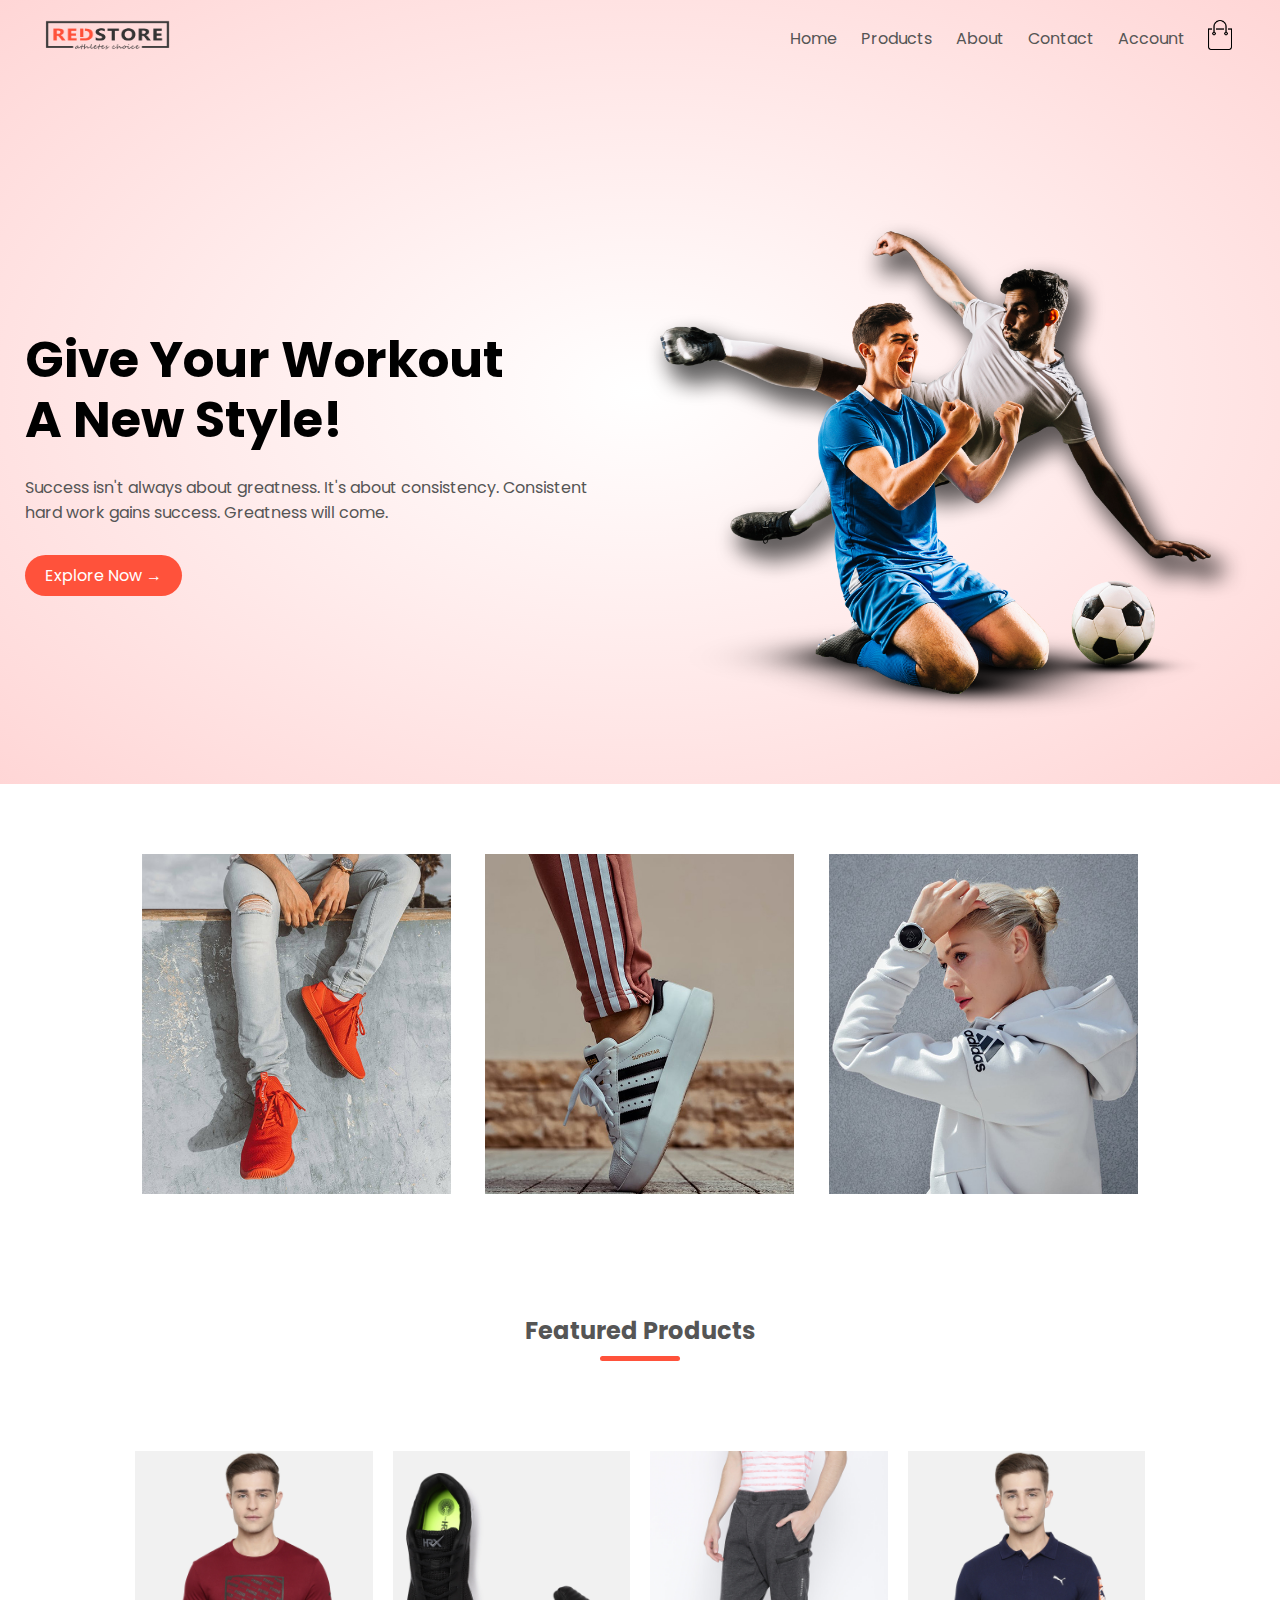
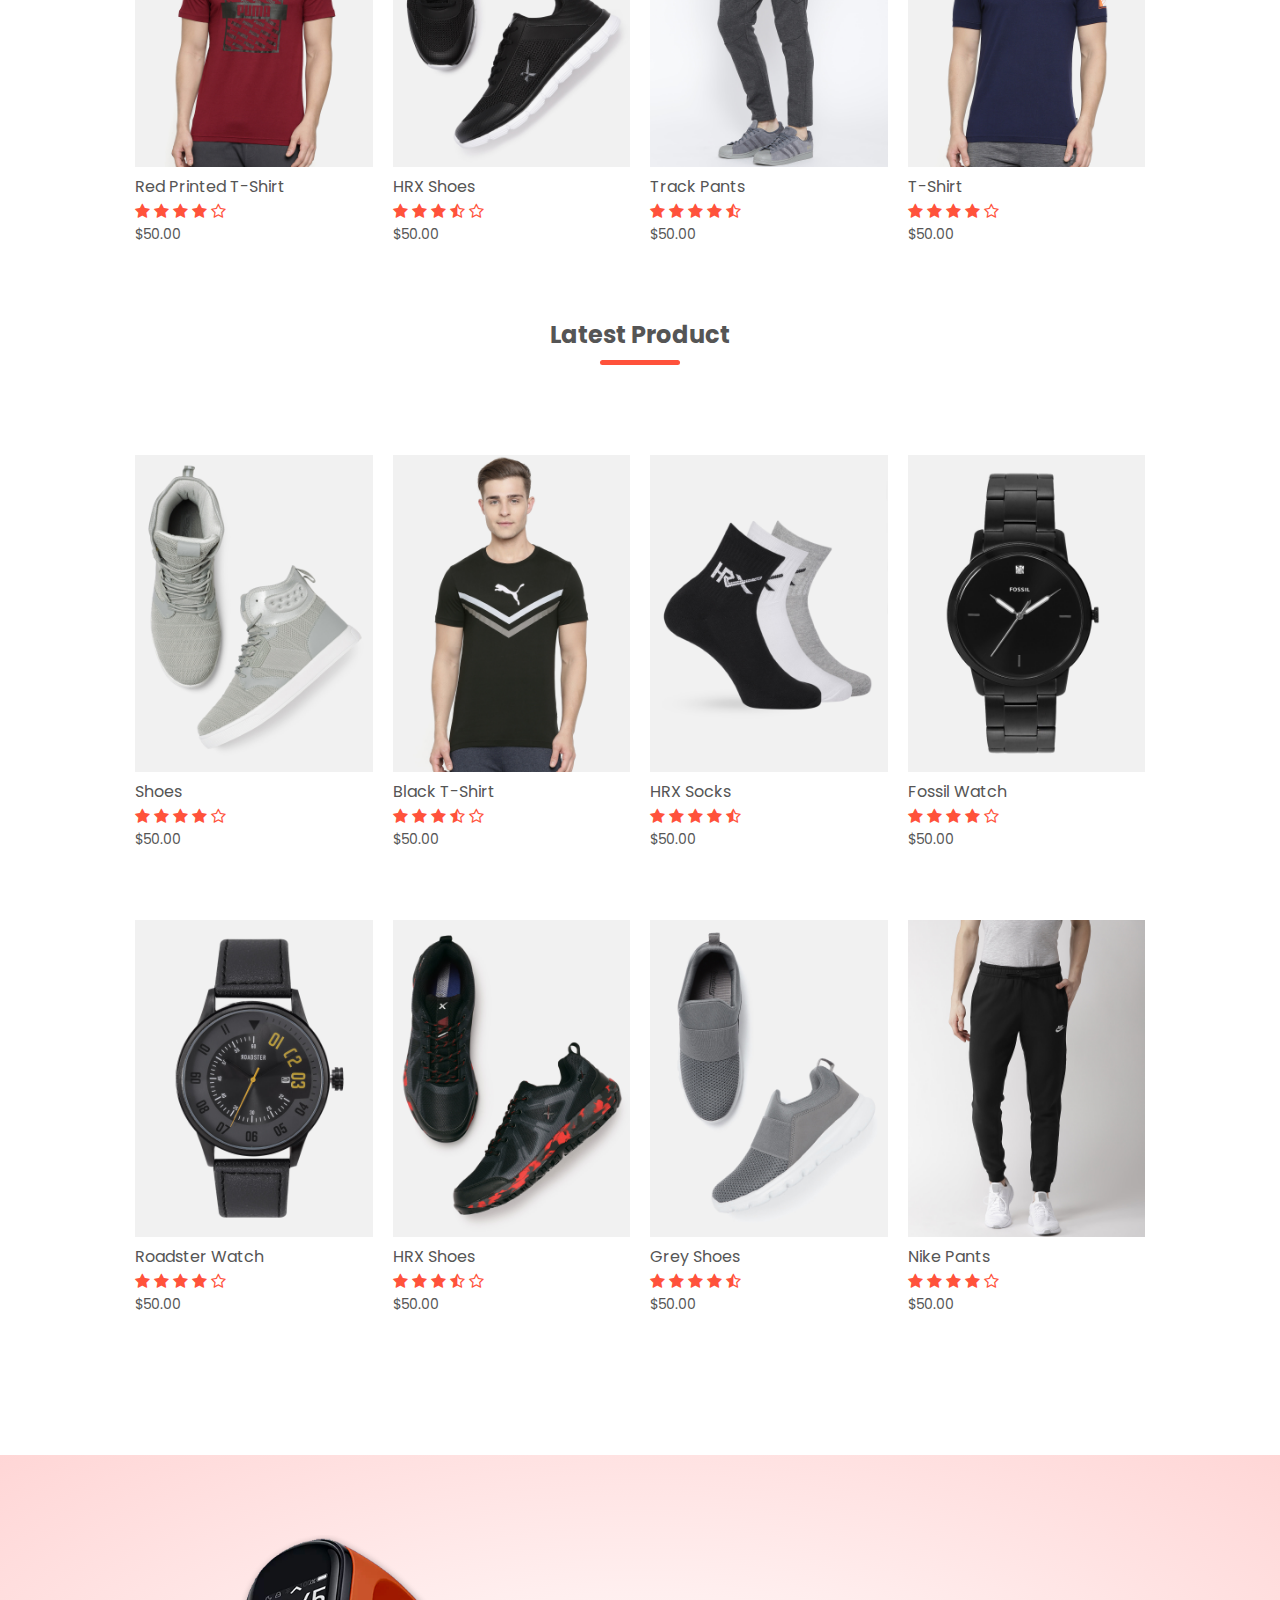
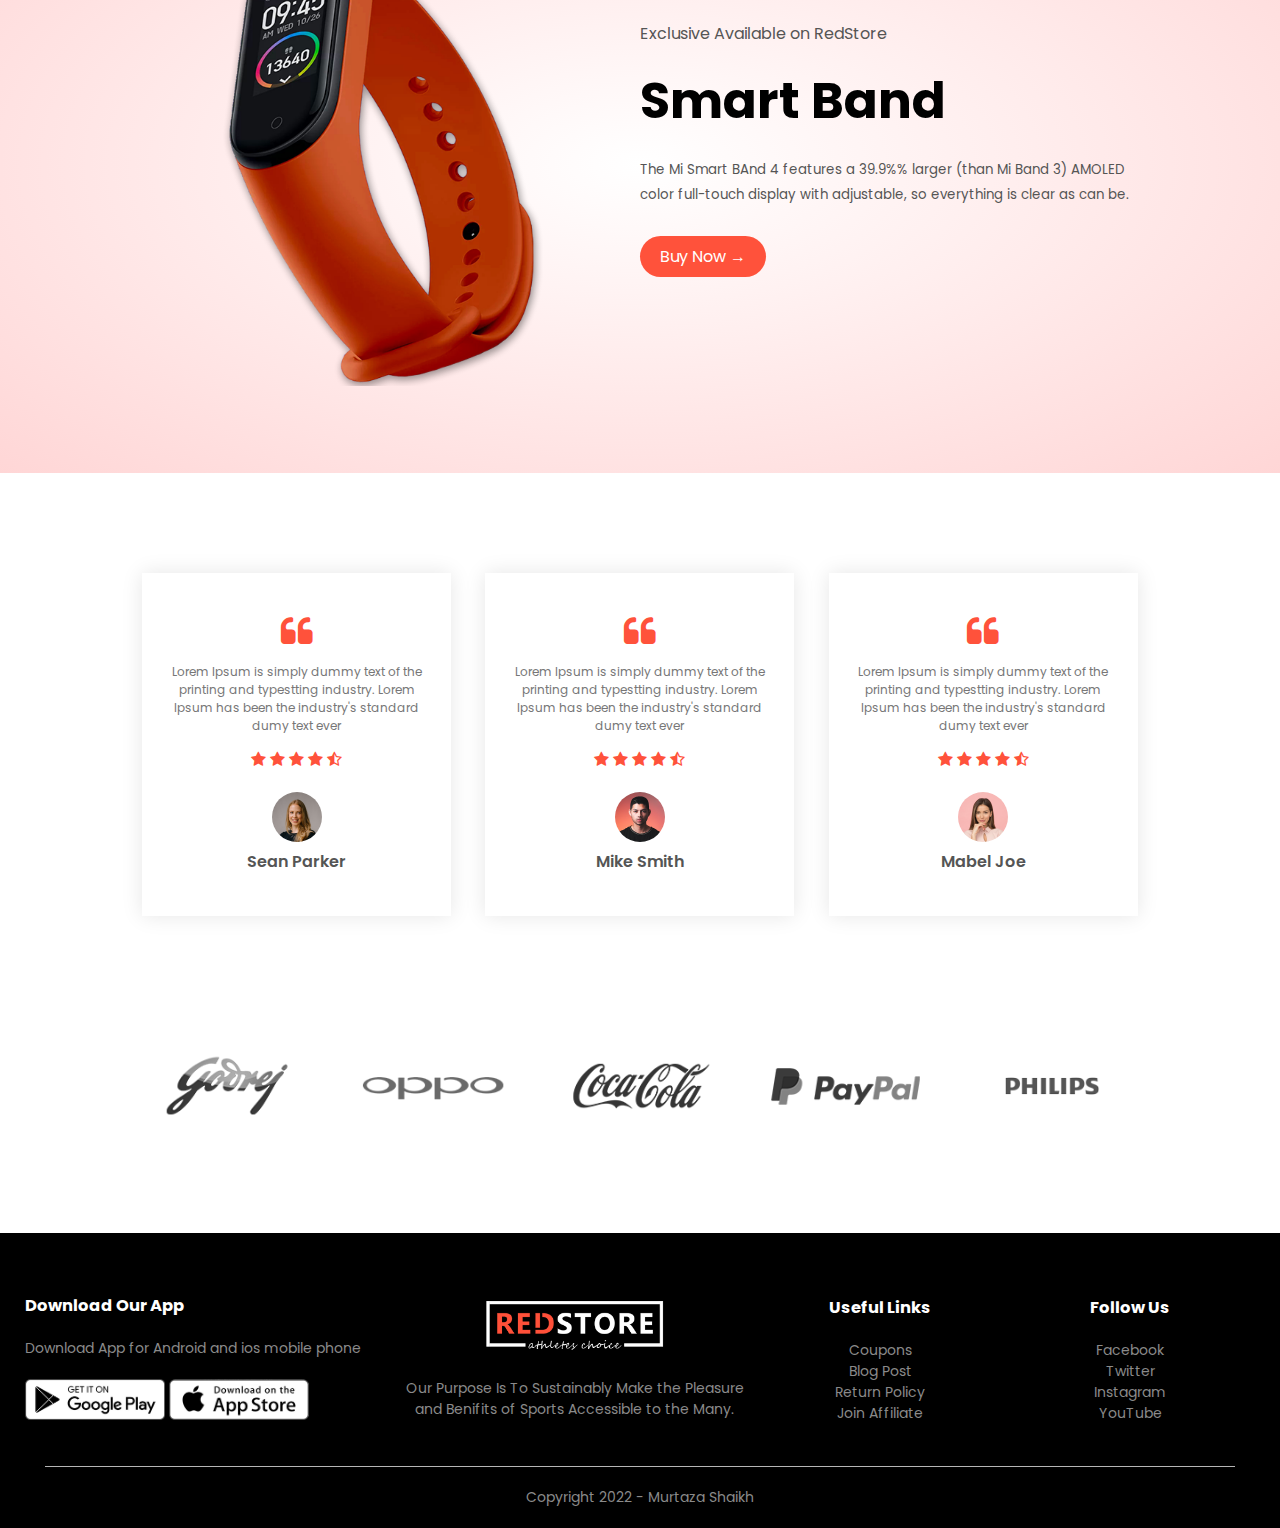
<file: index.html>
<!DOCTYPE html>
<html lang="en">
  <head>
    <meta charset="UTF-8" />
    <meta http-equiv="X-UA-Compatible" content="IE=edge" />
    <meta name="viewport" content="width=device-width, initial-scale=1.0" />
    <title>RedStore | Ecommerce Website Design</title>
    <link rel="stylesheet" href="style.css" />
    <link rel="shortcut icon" href="img/favicon.ico" type="image/x-icon" />
    <link
      href="https://fonts.googleapis.com/css2?family=Carattere&family=Corinthia:wght@400;700&family=Poppins:wght@300;400;500;600;700&family=Roboto+Mono:wght@100&family=Stylish&family=Yuji+Boku&display=swap"
      rel="stylesheet"
    />
    <link
      rel="stylesheet"
      href="https://stackpath.bootstrapcdn.com/font-awesome/4.7.0/css/font-awesome.min.css"
    />
  </head>
  <body>
    <div class="header">
      <div class="container">
        <div class="navbar">
          <div class="logo">
            <a href="index.html">
              <img src="img/logo.png" alt="logo" aria-multiline="logo" />
            </a>
          </div>
          <nav>
            <ul id="MenuItems">
              <li><a href="index.html">Home</a></li>
              <li><a href="products.html">Products</a></li>
              <li><a href="about.html">About</a></li>
              <li><a href="contact.html">Contact</a></li>
              <li><a href="account.html">Account</a></li>
            </ul>
          </nav>
          <a href="cart.html"><img src="img/cart.png" alt="cart" /></a>
          <img
            src="img/menu.png"
            class="menu-icon"
            onclick="menutoggle()"
            alt="menu-icon"
          />
        </div>
        <div class="row">
          <div class="col-2">
            <h1>Give Your Workout<br />A New Style!</h1>
            <p>
              Success isn't always about greatness. It's about consistency.
              Consistent<br />hard work gains success. Greatness will come.
            </p>
            <a href="" class="btn">Explore Now &#8594;</a>
          </div>
          <div class="col-2">
            <img src="img/image1.png" alt="img" />
          </div>
        </div>
      </div>
    </div>
    <!-- featured categories -->
    <div class="categories">
      <div class="small-container">
        <div class="row">
          <div class="col-3">
            <img src="img/category-1.jpg" alt="product-img" />
          </div>
          <div class="col-3">
            <img src="img/category-2.jpg" alt="product-img" />
          </div>
          <div class="col-3">
            <img src="img/category-3.jpg" alt="product-img" />
          </div>
        </div>
      </div>
    </div>
    <!-- featured products -->
    <div class="small-container">
      <h2 class="title">Featured Products</h2>
      <div class="row">
        <div class="col-4">
          <a href="product-details.html"
            ><img src="img/product-1.jpg" alt="product-1"
          /></a>
          <a href="product-details.html"><h4>Red Printed T-Shirt</h4></a>
          <div class="rating">
            <i class="fa fa-star"></i>
            <i class="fa fa-star"></i>
            <i class="fa fa-star"></i>
            <i class="fa fa-star"></i>
            <i class="fa fa-star-o"></i>
          </div>
          <p>$50.00</p>
        </div>
        <div class="col-4">
          <img src="img/product-2.jpg" alt="product-2" />
          <h4>HRX Shoes</h4>
          <div class="rating">
            <i class="fa fa-star"></i>
            <i class="fa fa-star"></i>
            <i class="fa fa-star"></i>
            <i class="fa fa-star-half-o"></i>
            <i class="fa fa-star-o"></i>
          </div>
          <p>$50.00</p>
        </div>
        <div class="col-4">
          <img src="img/product-3.jpg" alt="product-3" />
          <h4>Track Pants</h4>
          <div class="rating">
            <i class="fa fa-star"></i>
            <i class="fa fa-star"></i>
            <i class="fa fa-star"></i>
            <i class="fa fa-star"></i>
            <i class="fa fa-star-half-o"></i>
          </div>
          <p>$50.00</p>
        </div>
        <div class="col-4">
          <img src="img/product-4.jpg" alt="product-4" />
          <h4>T-Shirt</h4>
          <div class="rating">
            <i class="fa fa-star"></i>
            <i class="fa fa-star"></i>
            <i class="fa fa-star"></i>
            <i class="fa fa-star"></i>
            <i class="fa fa-star-o"></i>
          </div>
          <p>$50.00</p>
        </div>
      </div>
      <h2 class="title">Latest Product</h2>
      <div class="row">
        <div class="col-4">
          <img src="img/product-5.jpg" alt="product-5" />
          <h4>Shoes</h4>
          <div class="rating">
            <i class="fa fa-star"></i>
            <i class="fa fa-star"></i>
            <i class="fa fa-star"></i>
            <i class="fa fa-star"></i>
            <i class="fa fa-star-o"></i>
          </div>
          <p>$50.00</p>
        </div>
        <div class="col-4">
          <img src="img/product-6.jpg" alt="product-6" />
          <h4>Black T-Shirt</h4>
          <div class="rating">
            <i class="fa fa-star"></i>
            <i class="fa fa-star"></i>
            <i class="fa fa-star"></i>
            <i class="fa fa-star-half-o"></i>
            <i class="fa fa-star-o"></i>
          </div>
          <p>$50.00</p>
        </div>
        <div class="col-4">
          <img src="img/product-7.jpg" alt="product-7" />
          <h4>HRX Socks</h4>
          <div class="rating">
            <i class="fa fa-star"></i>
            <i class="fa fa-star"></i>
            <i class="fa fa-star"></i>
            <i class="fa fa-star"></i>
            <i class="fa fa-star-half-o"></i>
          </div>
          <p>$50.00</p>
        </div>
        <div class="col-4">
          <img src="img/product-8.jpg" alt="product-8" />
          <h4>Fossil Watch</h4>
          <div class="rating">
            <i class="fa fa-star"></i>
            <i class="fa fa-star"></i>
            <i class="fa fa-star"></i>
            <i class="fa fa-star"></i>
            <i class="fa fa-star-o"></i>
          </div>
          <p>$50.00</p>
        </div>
      </div>
      <div class="row">
        <div class="col-4">
          <img src="img/product-9.jpg" alt="product-9" />
          <h4>Roadster Watch</h4>
          <div class="rating">
            <i class="fa fa-star"></i>
            <i class="fa fa-star"></i>
            <i class="fa fa-star"></i>
            <i class="fa fa-star"></i>
            <i class="fa fa-star-o"></i>
          </div>
          <p>$50.00</p>
        </div>
        <div class="col-4">
          <img src="img/product-10.jpg" alt="product-10" />
          <h4>HRX Shoes</h4>
          <div class="rating">
            <i class="fa fa-star"></i>
            <i class="fa fa-star"></i>
            <i class="fa fa-star"></i>
            <i class="fa fa-star-half-o"></i>
            <i class="fa fa-star-o"></i>
          </div>
          <p>$50.00</p>
        </div>
        <div class="col-4">
          <img src="img/product-11.jpg" alt="product-11" />
          <h4>Grey Shoes</h4>
          <div class="rating">
            <i class="fa fa-star"></i>
            <i class="fa fa-star"></i>
            <i class="fa fa-star"></i>
            <i class="fa fa-star"></i>
            <i class="fa fa-star-half-o"></i>
          </div>
          <p>$50.00</p>
        </div>
        <div class="col-4">
          <img src="img/product-12.jpg" alt="product-12" />
          <h4>Nike Pants</h4>
          <div class="rating">
            <i class="fa fa-star"></i>
            <i class="fa fa-star"></i>
            <i class="fa fa-star"></i>
            <i class="fa fa-star"></i>
            <i class="fa fa-star-o"></i>
          </div>
          <p>$50.00</p>
        </div>
      </div>
    </div>
    <!-- offer -->
    <div class="offer">
      <div class="small-container">
        <div class="row">
          <div class="col-2">
            <img src="img/exclusive.png" class="offer-img" alt="exclusive" />
          </div>
          <div class="col-2">
            <p>Exclusive Available on RedStore</p>
            <h1>Smart Band</h1>
            <small
              >The Mi Smart BAnd 4 features a 39.9%% larger (than Mi Band 3)
              AMOLED color full-touch display with adjustable, so everything is
              clear as can be.</small
            >
            <a href="" class="btn">Buy Now &#8594;</a>
          </div>
        </div>
      </div>
    </div>
    <!-- testimonial -->
    <div class="testimonial">
      <div class="small-container">
        <div class="row">
          <div class="col-3">
            <i class="fa fa-quote-left"></i>
            <p>
              Lorem Ipsum is simply dummy text of the printing and typestting
              industry. Lorem Ipsum has been the industry's standard dumy text
              ever
            </p>
            <div class="rating">
              <i class="fa fa-star"></i>
              <i class="fa fa-star"></i>
              <i class="fa fa-star"></i>
              <i class="fa fa-star"></i>
              <i class="fa fa-star-half-o"></i>
            </div>
            <img src="img/user-1.png" alt="user" />
            <h3>Sean Parker</h3>
          </div>
          <div class="col-3">
            <i class="fa fa-quote-left"></i>
            <p>
              Lorem Ipsum is simply dummy text of the printing and typestting
              industry. Lorem Ipsum has been the industry's standard dumy text
              ever
            </p>
            <div class="rating">
              <i class="fa fa-star"></i>
              <i class="fa fa-star"></i>
              <i class="fa fa-star"></i>
              <i class="fa fa-star"></i>
              <i class="fa fa-star-half-o"></i>
            </div>
            <img src="img/user-2.png" alt="user-2" />
            <h3>Mike Smith</h3>
          </div>
          <div class="col-3">
            <i class="fa fa-quote-left"></i>
            <p>
              Lorem Ipsum is simply dummy text of the printing and typestting
              industry. Lorem Ipsum has been the industry's standard dumy text
              ever
            </p>
            <div class="rating">
              <i class="fa fa-star"></i>
              <i class="fa fa-star"></i>
              <i class="fa fa-star"></i>
              <i class="fa fa-star"></i>
              <i class="fa fa-star-half-o"></i>
            </div>
            <img src="img/user-3.png" alt="user-3" />
            <h3>Mabel Joe</h3>
          </div>
        </div>
      </div>
    </div>

    <!-- ------brands------ -->
    <div class="brands">
      <div class="small-container">
        <div class="row">
          <div class="col-5">
            <img src="img/logo-godrej.png" alt="logo-godrej" />
          </div>
          <div class="col-5">
            <img src="img/logo-oppo.png" alt="logo-oppo" />
          </div>
          <div class="col-5">
            <img src="img/logo-coca-cola.png" alt="logo-coca-cola" />
          </div>
          <div class="col-5">
            <img src="img/logo-paypal.png" alt="logo-paypal" />
          </div>
          <div class="col-5">
            <img src="img/logo-philips.png" alt="logo-philips" />
          </div>
        </div>
      </div>
    </div>

    <!-- -----footer----- -->

    <div class="footer">
      <div class="container">
        <div class="row">
          <div class="footer-col-1">
            <h3>Download Our App</h3>
            <p>Download App for Android and ios mobile phone</p>
            <div class="app-logo">
              <img src="img/play-store.png" alt="play-store" />
              <img src="img/app-store.png" alt="app-store" />
            </div>
          </div>
          <div class="footer-col-2">
            <img src="img/logo-white.png" alt="logo-white" />
            <p>
              Our Purpose Is To Sustainably Make the Pleasure and Benifits of
              Sports Accessible to the Many.
            </p>
          </div>
          <div class="footer-col-3">
            <h3>Useful Links</h3>
            <ul>
              <li>Coupons</li>
              <li>Blog Post</li>
              <li>Return Policy</li>
              <li>Join Affiliate</li>
            </ul>
          </div>
          <div class="footer-col-4">
            <h3>Follow Us</h3>
            <ul>
              <li>Facebook</li>
              <li>Twitter</li>
              <li>Instagram</li>
              <li>YouTube</li>
            </ul>
          </div>
        </div>
        <hr />
        <p class="copyright">Copyright 2022 - Murtaza Shaikh</p>
      </div>
    </div>

    <!-- -----js for toggle menue----- -->

    <script>
      var MenuItems = document.getElementById("MenuItems");
      MenuItems.style.maxHeight = "0px";

      function menutoggle() {
        if (MenuItems.style.maxHeight == "0px") {
          MenuItems.style.maxHeight = "200px";
        } else {
          MenuItems.style.maxHeight = "0px";
        }
      }
    </script>
  </body>
</html>
</file>
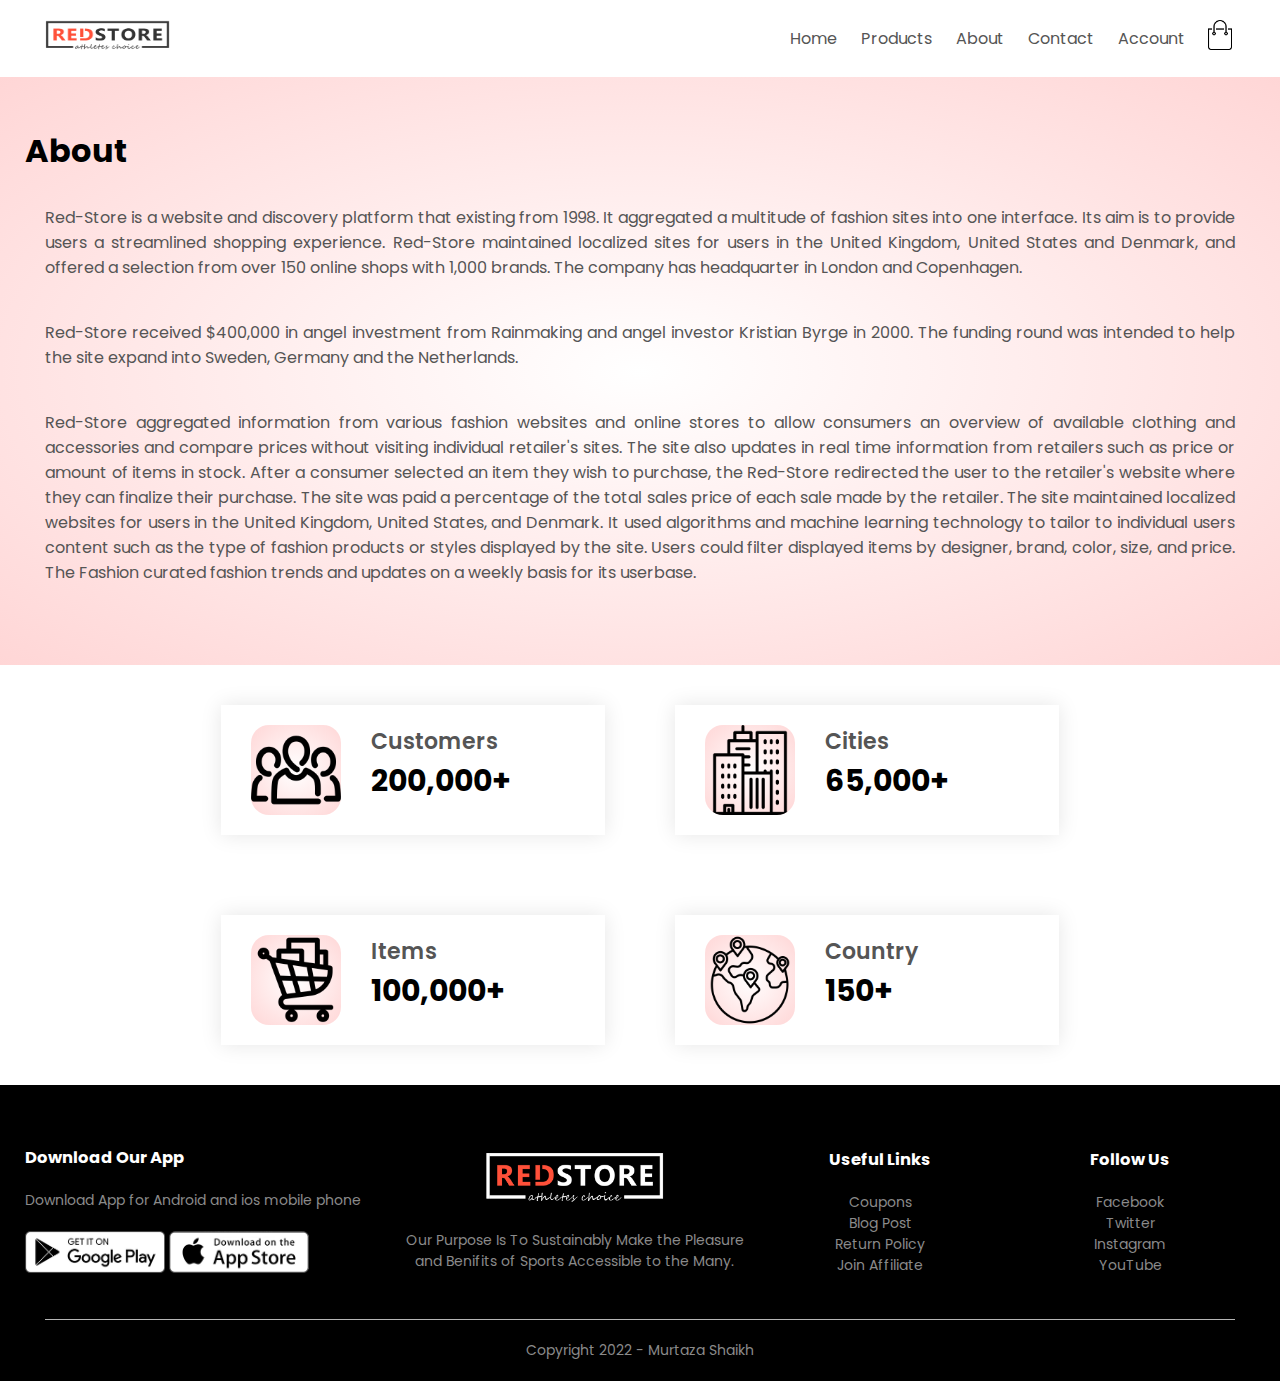
<file: about.html>
<!DOCTYPE html>
<html lang="en">
  <head>
    <meta charset="UTF-8" />
    <meta http-equiv="X-UA-Compatible" content="IE=edge" />
    <meta name="viewport" content="width=device-width, initial-scale=1.0" />
    <title>About - RedStore</title>
    <link rel="stylesheet" href="style.css" />
    <link rel="shortcut icon" href="img/favicon.ico" type="image/x-icon">

    <link
      href="https://fonts.googleapis.com/css2?family=Carattere&family=Corinthia:wght@400;700&family=Poppins:wght@300;400;500;600;700&family=Roboto+Mono:wght@100&family=Stylish&family=Yuji+Boku&display=swap"
      rel="stylesheet"
    />
    <link
      rel="stylesheet"
      href="https://stackpath.bootstrapcdn.com/font-awesome/4.7.0/css/font-awesome.min.css"
    />
  </head>
  <body>
    <div class="container">
      <div class="navbar">
        <div class="logo">
          <a href="index.html"
            ><img src="img/logo.png" alt="logo"
          /></a>
        </div>
        <nav>
          <ul id="MenuItems">
            <li><a href="index.html">Home</a></li>
            <li><a href="products.html">Products</a></li>
            <li><a href="about.html">About</a></li>
            <li><a href="contact.html">Contact</a></li>
            <li><a href="account.html">Account</a></li>
          </ul>
        </nav>
        <a href="cart.html">
          <img src="img/cart.png" 
        /></a>
        <img src="img/menu.png" class="menu-icon" onclick="menutoggle()" />
      </div>
    </div>

    <!-- -----about-page----- -->
    <div class="about-page">
      <div class="container">
        <h1>About</h1>
        <p>
          Red-Store is a website and discovery platform that existing from 1998. It aggregated a multitude of fashion sites into one interface. Its aim is to provide users a streamlined shopping experience. Red-Store maintained localized sites for users in the United Kingdom, United States and Denmark, and offered a selection from over 150 online shops with 1,000 brands. The company has headquarter in London and Copenhagen.
        </p>
        <p>Red-Store received $400,000 in angel investment from Rainmaking and angel investor Kristian Byrge in 2000. The funding round was intended to help the site expand into Sweden, Germany and the Netherlands.</p>
        <p>
          Red-Store aggregated information from various fashion websites and online stores to allow consumers an overview of available clothing and accessories and compare prices without visiting individual retailer's sites. The site also updates in real time information from retailers such as price or amount of items in stock. After a consumer selected an item they wish to purchase, the Red-Store redirected the user to the retailer's website where they can finalize their purchase. The site was paid a percentage of the total sales price of each sale made by the retailer.

          The site maintained localized websites for users in the United Kingdom, United States, and Denmark. It used algorithms and machine learning technology to tailor to individual users content such as the type of fashion products or styles displayed by the site. Users could filter displayed items by designer, brand, color, size, and price. The Fashion curated fashion trends and updates on a weekly basis for its userbase.
        </p>
        
        </div>
        
      </div>
      <div class="stk-container">
        <div class="sticker one"><img src="img/guests.png"  alt="guest">
          <div class="text"><p>Customers</p><h2>200,000+</h2></div>
        </div>
        <div class="sticker two"><img src="img/cities.png"  alt="cities">
          <div class="text"><p>Cities</p><h2>65,000+</h2></div>
        </div>
        <div class="sticker three"><img src="img/items.png" alt="items">
          <div class="text"><p>Items</p><h2>100,000+</h2></div>
        </div>
        <div class="sticker four"><img src="img/country.png" alt="country">
          <div class="text"><p>Country</p><h2>150+</h2></div>
        </div>
    </div>

    <!-- -----footer----- -->

    <div class="footer">
      <div class="container">
        <div class="row">
          <div class="footer-col-1">
            <h3>Download Our App</h3>
            <p>Download App for Android and ios mobile phone</p>
            <div class="app-logo">
              <img src="img/play-store.png" alt="play-store"/>
              <img src="img/app-store.png" alt="app-store"/>
            </div>
          </div>
          <div class="footer-col-2">
            <img src="img/logo-white.png" alt="logo-white"/>
            <p>
              Our Purpose Is To Sustainably Make the Pleasure and Benifits of
              Sports Accessible to the Many.
            </p>
          </div>
          <div class="footer-col-3">
            <h3>Useful Links</h3>
            <ul>
              <li>Coupons</li>
              <li>Blog Post</li>
              <li>Return Policy</li>
              <li>Join Affiliate</li>
            </ul>
          </div>
          <div class="footer-col-4">
            <h3>Follow Us</h3>
            <ul>
              <li>Facebook</li>
              <li>Twitter</li>
              <li>Instagram</li>
              <li>YouTube</li>
            </ul>
          </div>
        </div>
        <hr />
        <p class="copyright">Copyright 2022 - Murtaza Shaikh</p>
      </div>
    </div>

    <!-- -----js for toggle menue----- -->

    <script>
      var MenuItems = document.getElementById("MenuItems");
      MenuItems.style.maxHeight = "0px";

      function menutoggle() {
        if (MenuItems.style.maxHeight == "0px") {
          MenuItems.style.maxHeight = "200px";
        } else {
          MenuItems.style.maxHeight = "0px";
        }
      }
    </script>
  </body>
</html>
</file>
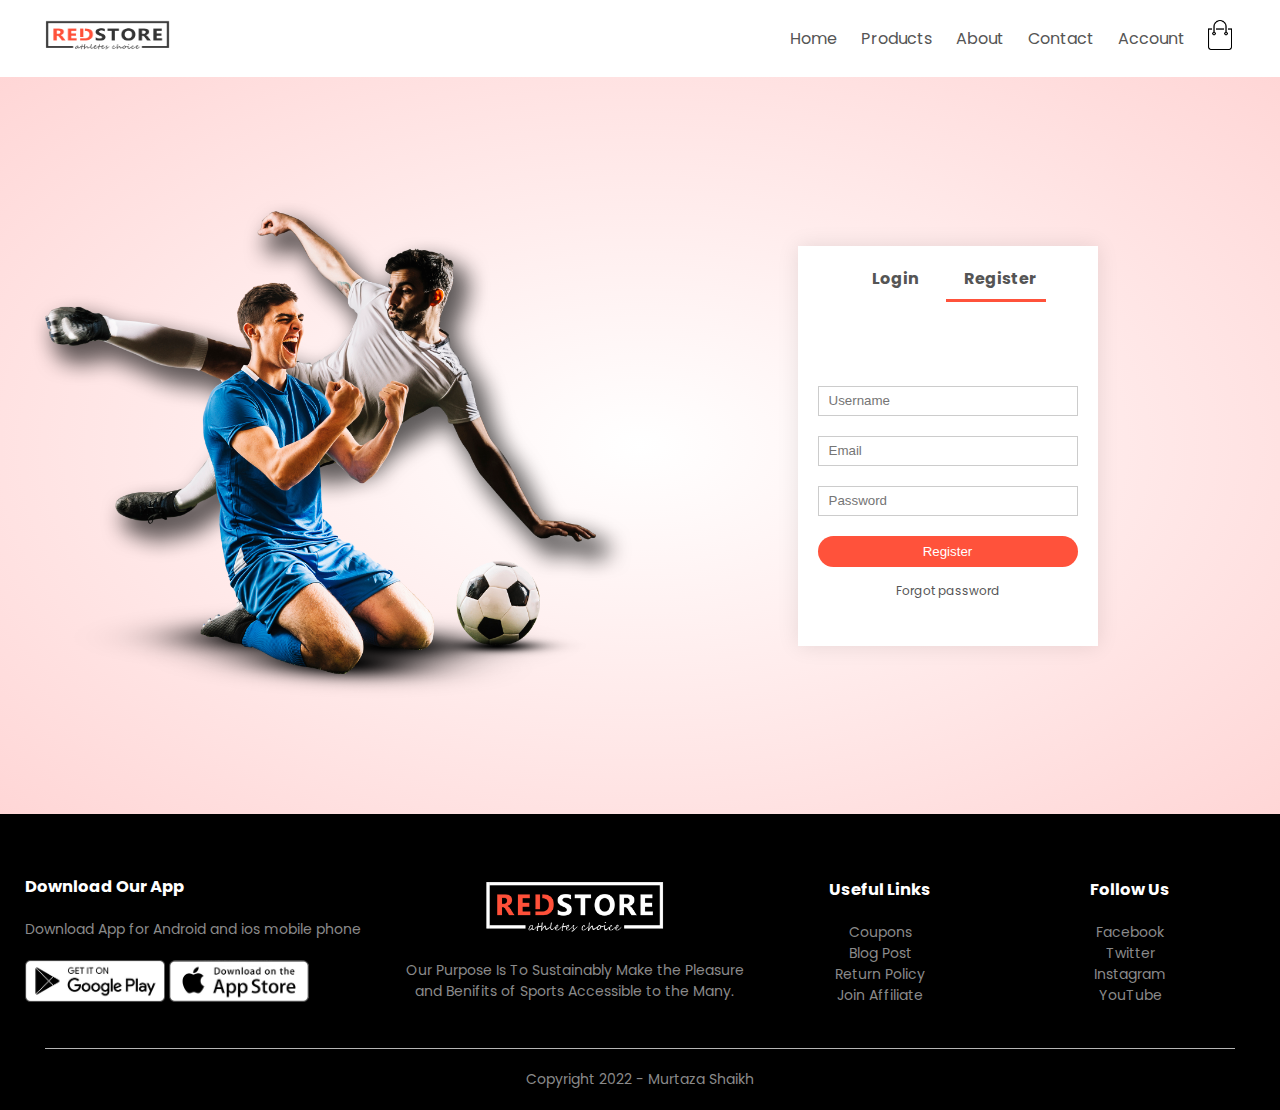
<file: account.html>
<!DOCTYPE html>
<html lang="en">
  <head>
    <meta charset="UTF-8" />
    <meta http-equiv="X-UA-Compatible" content="IE=edge" />
    <meta name="viewport" content="width=device-width, initial-scale=1.0" />
    <title>Account - RedStore</title>
    <link rel="stylesheet" href="style.css" />
    <link rel="shortcut icon" href="img/favicon.ico" type="image/x-icon">
    <link
      href="https://fonts.googleapis.com/css2?family=Carattere&family=Corinthia:wght@400;700&family=Poppins:wght@300;400;500;600;700&family=Roboto+Mono:wght@100&family=Stylish&family=Yuji+Boku&display=swap"
      rel="stylesheet"
    />
    <link
      rel="stylesheet"
      href="https://stackpath.bootstrapcdn.com/font-awesome/4.7.0/css/font-awesome.min.css"
    />
  </head>
  <body>
    <div class="container">
      <div class="navbar">
        <div class="logo">
          <a href="index.html"><img src="img/logo.png" alt="logo"  /></a>
        </div>
        <nav>
          <ul id="MenuItems">
            <li><a href="index.html">Home</a></li>
            <li><a href="products.html">Products</a></li>
            <li><a href="about.html">About</a></li>
            <li><a href="contact.html">Contact</a></li>
            <li><a href="account.html">Account</a></li>
          </ul>
        </nav>
        <a href="cart.html"><img src="img/cart.png" /></a>
        <img src="img/menu.png" class="menu-icon" onclick="menutoggle()" />
      </div>
    </div>

    <!-- -----account-page----- -->
    <div class="account-page">
      <div class="container">
        <div class="row">
          <div class="col-2">
            <img src="img/image1.png"  alt="img"/>
          </div>
          <div class="col-2">
            <div class="form-container">
              <div class="form-btn">
                <span onclick="login()">Login</span>
                <span onclick="register()">Register</span>
                <hr id="Indicator" />
              </div>

              <form id="LoginForm">
                <input type="text" placeholder="Username" />
                <input type="password" placeholder="Password" />
                <button type="submit" class="btn">Login</button>
                <a href="">Forgot password</a>
              </form>

              <form id="RegForm">
                <input type="text" placeholder="Username" />
                <input type="email" placeholder="Email" />
                <input type="password" placeholder="Password" />
                <button type="submit" class="btn">Register</button>
                <a href="">Forgot password</a>
              </form>
            </div>
          </div>
        </div>
      </div>
    </div>

    <!-- -----footer----- -->

    <div class="footer">
      <div class="container">
        <div class="row">
          <div class="footer-col-1">
            <h3>Download Our App</h3>
            <p>Download App for Android and ios mobile phone</p>
            <div class="app-logo">
              <img src="img/play-store.png" alt="play-store"/>
              <img src="img/app-store.png" alt="app-store"/>
            </div>
          </div>
          <div class="footer-col-2">
            <img src="img/logo-white.png" alt="logo-white"/>
            <p>
              Our Purpose Is To Sustainably Make the Pleasure and Benifits of
              Sports Accessible to the Many.
            </p>
          </div>
          <div class="footer-col-3">
            <h3>Useful Links</h3>
            <ul>
              <li>Coupons</li>
              <li>Blog Post</li>
              <li>Return Policy</li>
              <li>Join Affiliate</li>
            </ul>
          </div>
          <div class="footer-col-4">
            <h3>Follow Us</h3>
            <ul>
              <li>Facebook</li>
              <li>Twitter</li>
              <li>Instagram</li>
              <li>YouTube</li>
            </ul>
          </div>
        </div>
        <hr />
        <p class="copyright">Copyright 2022 - Murtaza Shaikh</p>
      </div>
    </div>

    <!-- -----js for toggle menue----- -->

    <script>
      var MenuItems = document.getElementById("MenuItems");
      MenuItems.style.maxHeight = "0px";

      function menutoggle() {
        if (MenuItems.style.maxHeight == "0px") {
          MenuItems.style.maxHeight = "200px";
        } else {
          MenuItems.style.maxHeight = "0px";
        }
      }
    </script>

    <!-- -----js for toggle Form----- -->
    <script>
      var LoginForm = document.getElementById("LoginForm");
      var RegForm = document.getElementById("RegForm");
      var Indicator = document.getElementById("Indicator");

      function register() {
        RegForm.style.transform = "translateX(0px)";
        LoginForm.style.transform = "translateX(0px)";
        Indicator.style.transform = "translateX(100px)";

      }

      function login() {
        RegForm.style.transform = "translateX(300px)";
        LoginForm.style.transform = "translateX(300px)";
        Indicator.style.transform = "translateX(0px)";

      }
    </script>
  </body>
</html>
</file>
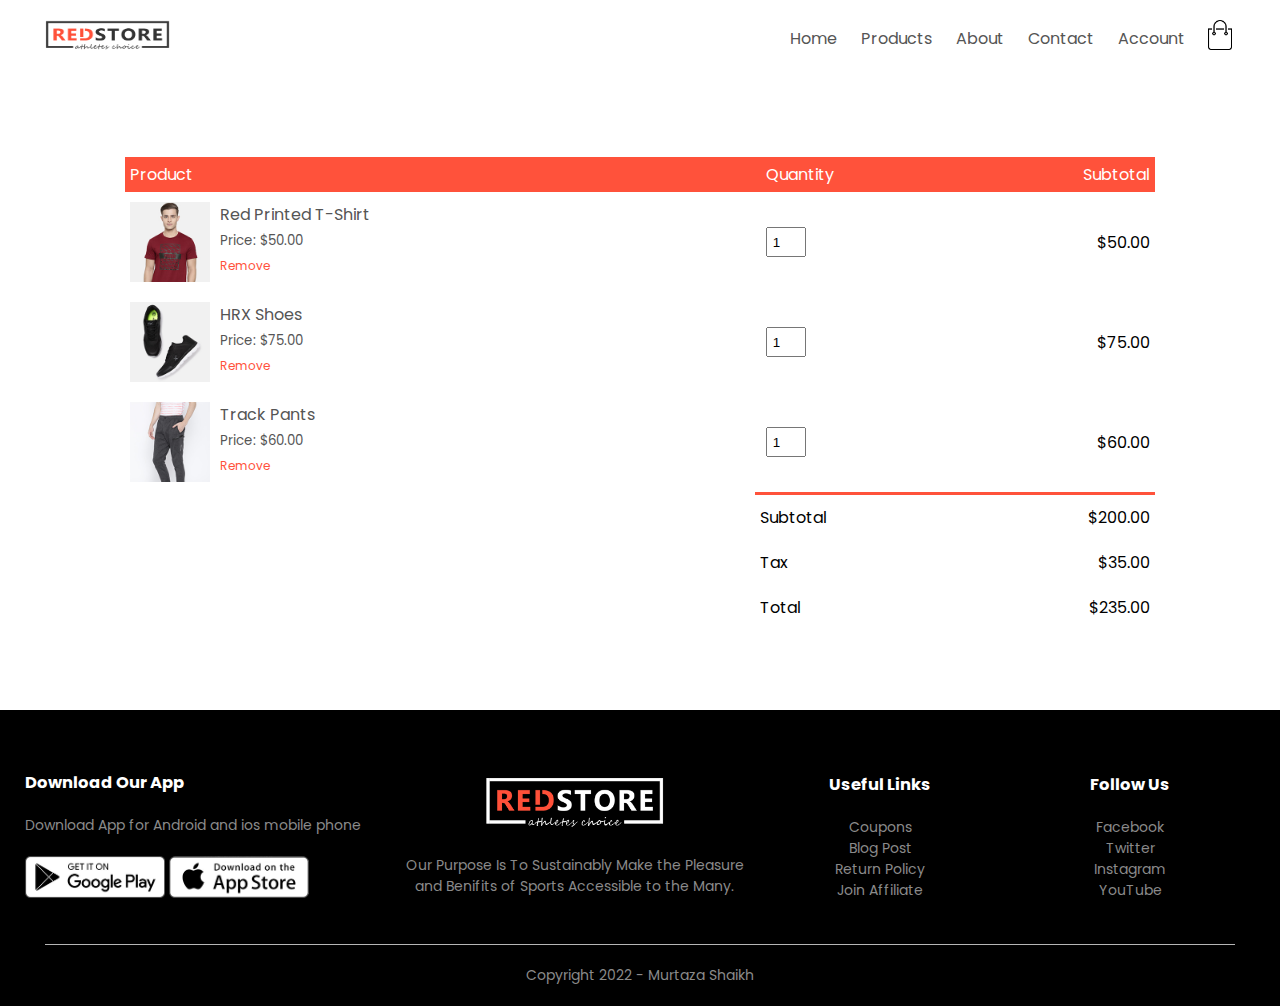
<file: cart.html>
<!DOCTYPE html>
<html lang="en">
  <head>
    <meta charset="UTF-8" />
    <meta http-equiv="X-UA-Compatible" content="IE=edge" />
    <meta name="viewport" content="width=device-width, initial-scale=1.0" />
    <title>Cart - RedStore</title>
    <link rel="stylesheet" href="style.css" />
    <link rel="shortcut icon" href="img/favicon.ico" type="image/x-icon">
    <link
      href="https://fonts.googleapis.com/css2?family=Carattere&family=Corinthia:wght@400;700&family=Poppins:wght@300;400;500;600;700&family=Roboto+Mono:wght@100&family=Stylish&family=Yuji+Boku&display=swap"
      rel="stylesheet"
    />
    <link
      rel="stylesheet"
      href="https://stackpath.bootstrapcdn.com/font-awesome/4.7.0/css/font-awesome.min.css"
    />
  </head>
  <body>
    
      <div class="container">
        <div class="navbar">
          <div class="logo">
            <a href="index.html"><img src="img/logo.png" alt="logo"  alt="logo"/></a>
          </div>
          <nav>
            <ul id="MenuItems">
              <li><a href="index.html">Home</a></li>
              <li><a href="products.html">Products</a></li>
              <li><a href="about.html">About</a></li>
              <li><a href="contact.html">Contact</a></li>
              <li><a href="account.html">Account</a></li>
            </ul>
          </nav>
          <a href="cart.html"><img src="img/cart.png" alt="cart"/></a>
          <img src="img/menu.png" class="menu-icon" onclick="menutoggle()" alt="menu">
        </div>
      </div>
      
      <!-- ----- cart items details----- -->

      <div class="small-container cart-page">
          <table>
              <tr>
                  <th>Product</th>
                  <th>Quantity</th>
                  <th>Subtotal</th>
              </tr>
              <tr>
                  <td>
                      <div class="cart-info">
                          <img src="img/buy-1.jpg" alt="buy-1">
                          <div>
                              <p>Red Printed T-Shirt</p>
                              <small>Price: $50.00</small>
                              <br>
                              <a href="">Remove</a>
                          </div>
                      </div>
                  </td>
                  <td><input type="number" value="1"></td>
                  <td>$50.00</td>
              </tr>
              <tr>
                <td>
                    <div class="cart-info">
                        <img src="img/buy-2.jpg" alt="buy-2">
                        <div>
                            <p>HRX Shoes</p>
                            <small>Price: $75.00</small>
                            <br>
                            <a href="">Remove</a>
                        </div>
                    </div>
                </td>
                <td><input type="number" value="1"></td>
                <td>$75.00</td>
            </tr>
            <tr>
              <td>
                  <div class="cart-info">
                      <img src="img/buy-3.jpg" alt="buy-3">
                      <div>
                          <p>Track Pants</p>
                          <small>Price: $60.00</small>
                          <br>
                          <a href="">Remove</a>
                      </div>
                  </div>
              </td>
              <td><input type="number" value="1"></td>
              <td>$60.00</td>
          </tr>
          </table>
          <div class="total-price">
            <table>
              <tr>
                <td>Subtotal</td>
                <td>$200.00</td>
              </tr>
              <tr>
                <td>Tax</td>
                <td>$35.00</td>
              </tr>
              <tr>
                <td>Total</td>
                <td>$235.00</td>
              </tr>
            </table>
          </div>
      </div>

    <!-- -----footer----- -->

    <div class="footer">
      <div class="container">
        <div class="row">
          <div class="footer-col-1">
            <h3>Download Our App</h3>
            <p>Download App for Android and ios mobile phone</p>
            <div class="app-logo">
              <img src="img/play-store.png" alt="play-store">
              <img src="img/app-store.png" alt="app-store">
            </div>
          </div>
          <div class="footer-col-2">
            <img src="img/logo-white.png" alt="logo-white">
            <p>Our Purpose Is To Sustainably Make the Pleasure and Benifits of Sports Accessible to the Many.</p>
          </div>
          <div class="footer-col-3">
            <h3>Useful Links</h3>
            <ul>
              <li>Coupons</li>
              <li>Blog Post</li>
              <li>Return Policy</li>
              <li>Join Affiliate</li>
            </ul>
          </div>
          <div class="footer-col-4">
            <h3>Follow Us</h3>
            <ul>
              <li>Facebook</li>
              <li>Twitter</li>
              <li>Instagram</li>
              <li>YouTube</li>
            </ul>
          </div>
        </div>
        <hr>
        <p class="copyright">Copyright 2022 - Murtaza Shaikh</p>
      </div>
    </div>

    <!-- -----js for toggle menue----- -->
    
    <script>
      var MenuItems = document.getElementById("MenuItems");
      MenuItems.style.maxHeight = "0px";

      function menutoggle(){
        if(MenuItems.style.maxHeight == "0px")
        {
          MenuItems.style.maxHeight = "200px"
        }
        else
        {
          MenuItems.style.maxHeight = "0px"
        }
      }
    </script>


 
    
  </body>
</html>
</file>
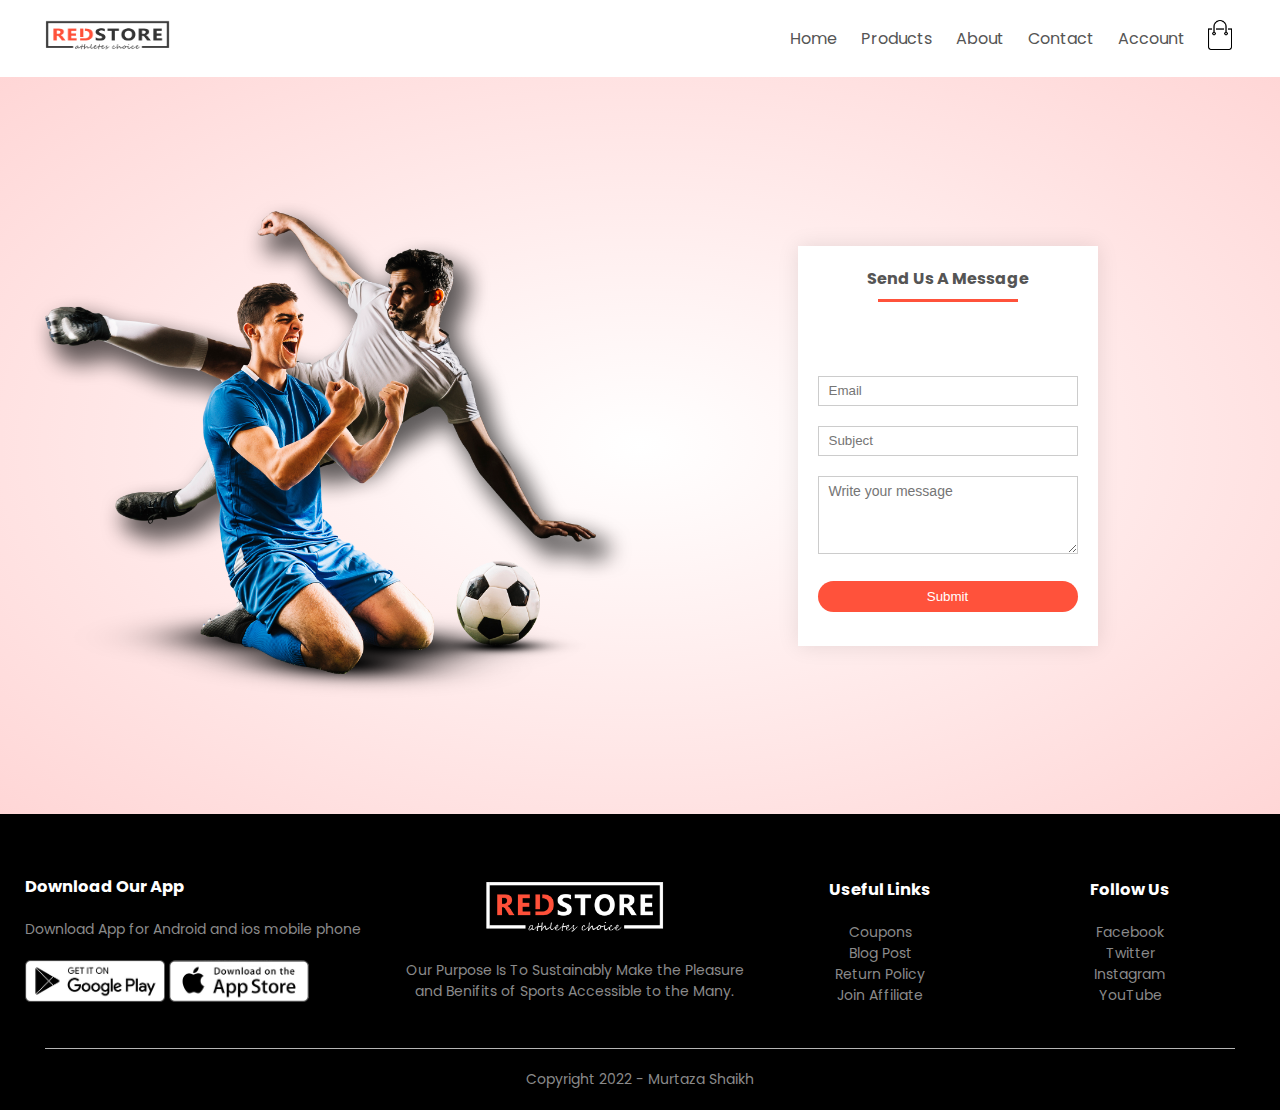
<file: contact.html>
<!DOCTYPE html>
<html lang="en">
  <head>
    <meta charset="UTF-8" />
    <meta http-equiv="X-UA-Compatible" content="IE=edge" />
    <meta name="viewport" content="width=device-width, initial-scale=1.0" />
    <title>Contact - RedStore</title>
    <link rel="stylesheet" href="style.css" />
    <link rel="shortcut icon" href="img/favicon.ico" type="image/x-icon">
    <link
      href="https://fonts.googleapis.com/css2?family=Carattere&family=Corinthia:wght@400;700&family=Poppins:wght@300;400;500;600;700&family=Roboto+Mono:wght@100&family=Stylish&family=Yuji+Boku&display=swap"
      rel="stylesheet"
    />
    <link
      rel="stylesheet"
      href="https://stackpath.bootstrapcdn.com/font-awesome/4.7.0/css/font-awesome.min.css"
    />
  </head>
  <body>
    <div class="container">
      <div class="navbar">
        <div class="logo">
          <a href="index.html"
            ><img src="img/logo.png" alt="logo"
          /></a>
        </div>
        <nav>
          <ul id="MenuItems">
            <li><a href="index.html">Home</a></li>
            <li><a href="products.html">Products</a></li>
            <li><a href="about.html">About</a></li>
            <li><a href="contact.html">Contact</a></li>
            <li><a href="account.html">Account</a></li>
          </ul>
        </nav>
        <a href="cart.html"
          ><img src="img/cart.png"
        alt="cart"/></a>
        <img src="img/menu.png" class="menu-icon" onclick="menutoggle()" alt="menu"/>
      </div>
    </div>

    <!-- -----contact-page----- -->
    <div class="contact-page">
      <div class="container">
        <div class="row">
          <div class="col-2">
            <img src="img/image1.png" alt="image1"/>
          </div>
          <div class="col-2">
            <div class="contact-container">
              <span>Send Us A Message</span>
              <hr id="contact-Indicator" />
              <form>
                <input type="email" placeholder="Email" />
                <input type="text" placeholder="Subject" />
                <textarea
                  name=""
                  id=""
                  placeholder="Write your message"
                  cols="33"
                  rows="4"
                ></textarea>
                <button type="submit" class="btn">Submit</button>
              </form>
            </div>
          </div>
        </div>
      </div>
    </div>

    <!-- -----footer----- -->

    <div class="footer">
      <div class="container">
        <div class="row">
          <div class="footer-col-1">
            <h3>Download Our App</h3>
            <p>Download App for Android and ios mobile phone</p>
            <div class="app-logo">
              <img src="img/play-store.png" alt="play-store"/>
              <img src="img/app-store.png" alt="app-store"/>
            </div>
          </div>
          <div class="footer-col-2">
            <img src="img/logo-white.png" alt="logo-white"/>
            <p>
              Our Purpose Is To Sustainably Make the Pleasure and Benifits of
              Sports Accessible to the Many.
            </p>
          </div>
          <div class="footer-col-3">
            <h3>Useful Links</h3>
            <ul>
              <li>Coupons</li>
              <li>Blog Post</li>
              <li>Return Policy</li>
              <li>Join Affiliate</li>
            </ul>
          </div>
          <div class="footer-col-4">
            <h3>Follow Us</h3>
            <ul>
              <li>Facebook</li>
              <li>Twitter</li>
              <li>Instagram</li>
              <li>YouTube</li>
            </ul>
          </div>
        </div>
        <hr />
        <p class="copyright">Copyright 2022 - Murtaza Shaikh</p>
      </div>
    </div>

    <!-- -----js for toggle menue----- -->

    <script>
      var MenuItems = document.getElementById("MenuItems");
      MenuItems.style.maxHeight = "0px";

      function menutoggle() {
        if (MenuItems.style.maxHeight == "0px") {
          MenuItems.style.maxHeight = "200px";
        } else {
          MenuItems.style.maxHeight = "0px";
        }
      }
    </script>
  </body>
</html>
</file>
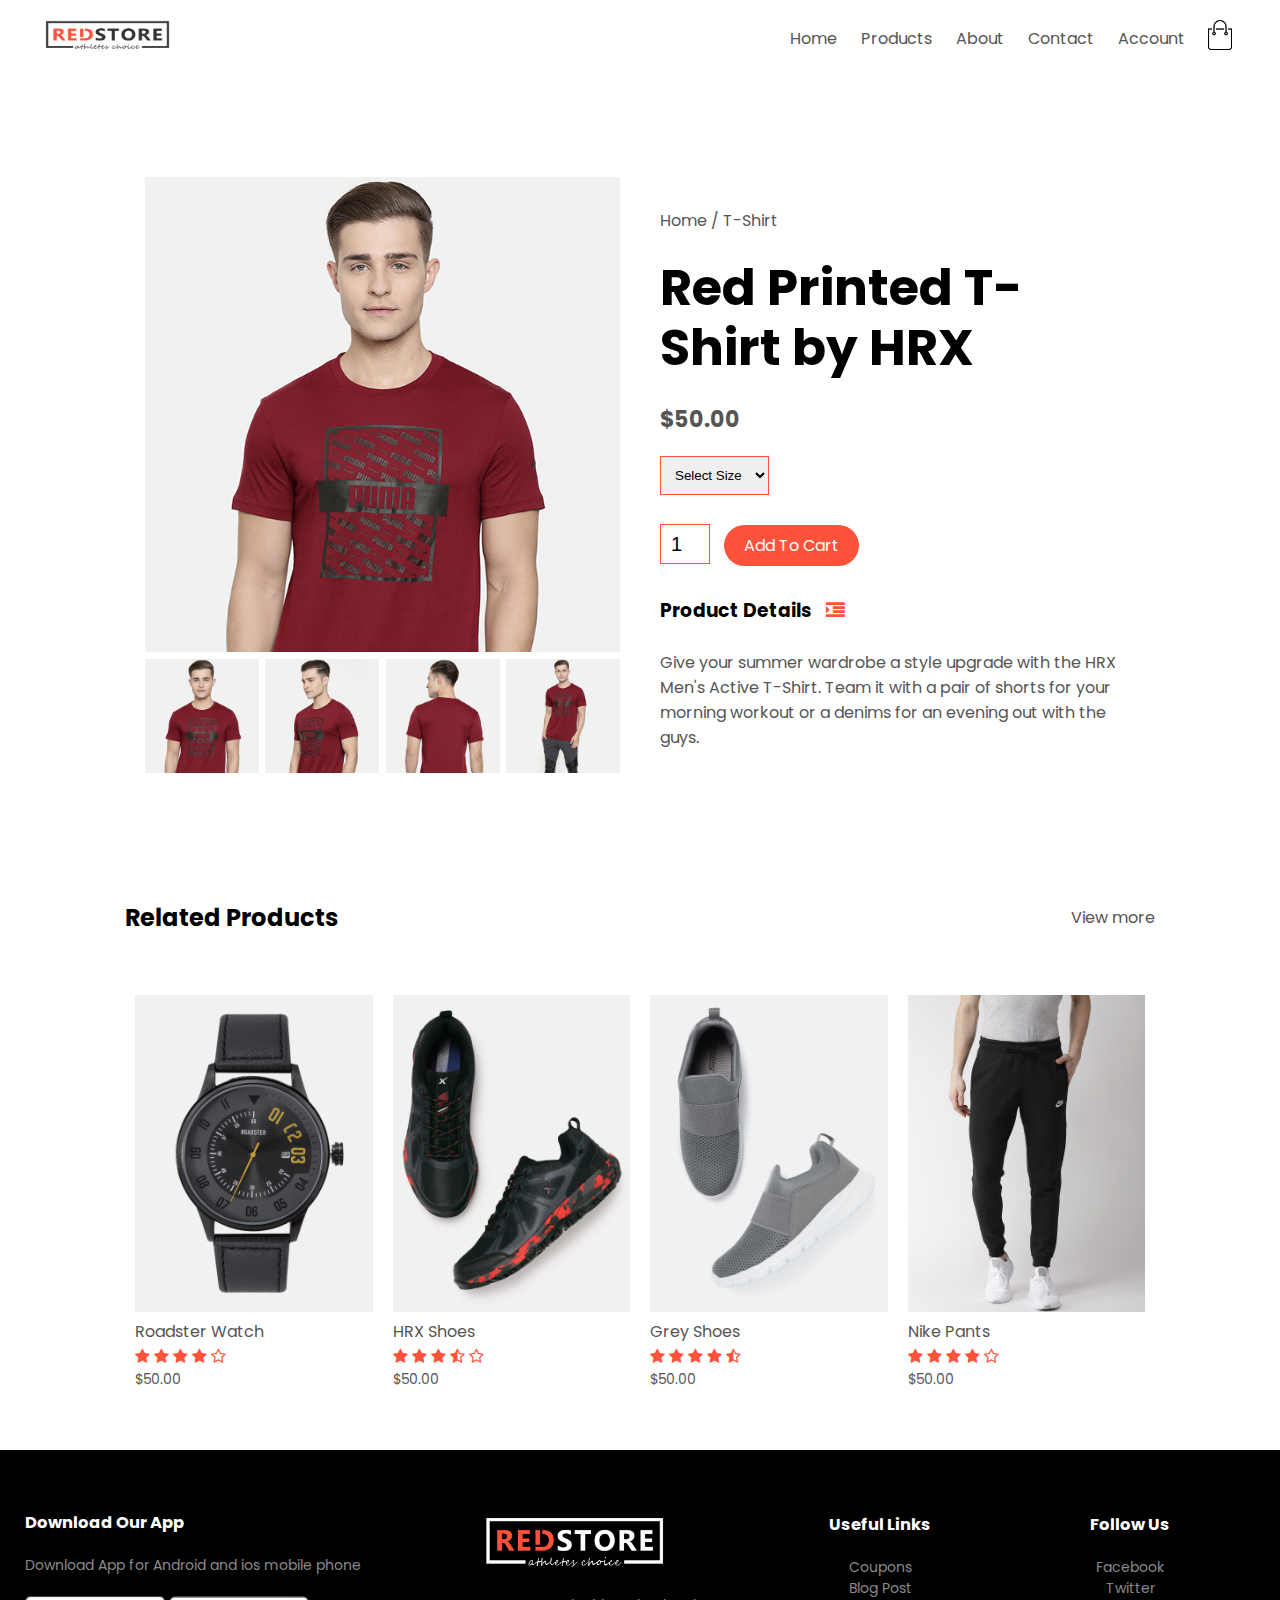
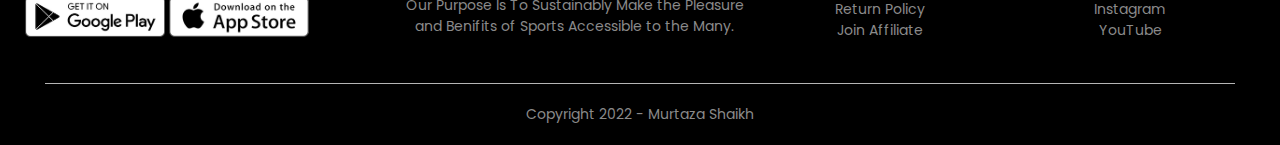
<file: product-details.html>
<!DOCTYPE html>
<html lang="en">
  <head>
    <meta charset="UTF-8" />
    <meta http-equiv="X-UA-Compatible" content="IE=edge" />
    <meta name="viewport" content="width=device-width, initial-scale=1.0" />
    <title>Product-Details - RedStore</title>
    <link rel="stylesheet" href="style.css" />
    <link rel="shortcut icon" href="img/favicon.ico" type="image/x-icon">
    <link
      href="https://fonts.googleapis.com/css2?family=Carattere&family=Corinthia:wght@400;700&family=Poppins:wght@300;400;500;600;700&family=Roboto+Mono:wght@100&family=Stylish&family=Yuji+Boku&display=swap"
      rel="stylesheet"
    />
    <link
      rel="stylesheet"
      href="https://stackpath.bootstrapcdn.com/font-awesome/4.7.0/css/font-awesome.min.css"
    />
  </head>
  <body>
    
      <div class="container">
        <div class="navbar">
          <div class="logo">
            <a href="index.html"><img src="img/logo.png" alt="logo"  /></a>
          </div>
          <nav>
            <ul id="MenuItems">
              <li><a href="index.html">Home</a></li>
              <li><a href="products.html">Products</a></li>
              <li><a href="about.html">About</a></li>
              <li><a href="contact.html">Contact</a></li>
              <li><a href="account.html">Account</a></li>
            </ul>
          </nav>
          <a href="cart.html"><img src="img/cart.png" /></a>
          <img src="img/menu.png" class="menu-icon" onclick="menutoggle()" alt="menu-icon">
        </div>
      </div>
      <!----- single product details ----->
      <div class="small-container single-product">
          <div class="row">
              <div class="col-2">
                  <img src="img/gallery-1.jpg"  id="ProductImg" alt="gallery-1">
                  <div class="small-img-row">
                      <div class="small-img-col">
                          <img src="img/gallery-1.jpg" class="small-img" alt="gallery-1">
                      </div>
                      <div class="small-img-col">
                          <img src="img/gallery-2.jpg"  class="small-img" alt="gallery-2">
                      </div>
                      <div class="small-img-col">
                          <img src="img/gallery-3.jpg"  class="small-img" alt="gallery-3">
                      </div>
                      <div class="small-img-col">
                          <img src="img/gallery-4.jpg" class="small-img" alt="gallery-4">
                      </div>
                  </div>
              </div>
              <div class="col-2">
                  <p>Home / T-Shirt</p>
                  <h1>Red Printed T-Shirt by HRX</h1>
                  <h4>$50.00</h4>
                  <select>
                      <option>Select Size</option>
                      <option>XXL</option>
                      <option>XL</option>
                      <option>Large</option>
                      <option>Medium</option>
                      <option>Small</option>
                  </select>
                  <input type="number" value="1">
                  <a href="" class="btn">Add To Cart</a>
                  <h3>Product Details <i class="fa fa-indent"></i></h3>
                  <br>
                  <p>Give your summer wardrobe a style upgrade with the HRX Men's Active T-Shirt. Team it with a pair of shorts for your morning workout or a denims for an evening out with the guys.  </p>
              </div>
          </div>
      </div>
      <!-- -----title----- -->
        <div class="small-container">
            <div class="row row-2">
                <h2>Related Products</h2>
                <p>View more</p>
            </div>
        </div>
      <!-- -----products----- -->
    <div class="small-container">
      <div class="row">
        <div class="col-4">
          <img src="img/product-9.jpg" alt="product-9"/>
          <h4>Roadster Watch</h4>
          <div class="rating">
            <i class="fa fa-star"></i>
            <i class="fa fa-star"></i>
            <i class="fa fa-star"></i>
            <i class="fa fa-star"></i>
            <i class="fa fa-star-o"></i>
          </div>
          <p>$50.00</p>
        </div>
        <div class="col-4">
          <img src="img/product-10.jpg" alt="product-10"/>
          <h4>HRX Shoes</h4>
          <div class="rating">
            <i class="fa fa-star"></i>
            <i class="fa fa-star"></i>
            <i class="fa fa-star"></i>
            <i class="fa fa-star-half-o"></i>
            <i class="fa fa-star-o"></i>
          </div>
          <p>$50.00</p>
        </div>
        <div class="col-4">
          <img src="img/product-11.jpg" alt="product-11"/>
          <h4>Grey Shoes</h4>
          <div class="rating">
            <i class="fa fa-star"></i>
            <i class="fa fa-star"></i>
            <i class="fa fa-star"></i>
            <i class="fa fa-star"></i>
            <i class="fa fa-star-half-o"></i>
          </div>
          <p>$50.00</p>
        </div>
        <div class="col-4">
          <img src="img/product-12.jpg" alt="product-12"/>
          <h4>Nike Pants</h4>
          <div class="rating">
            <i class="fa fa-star"></i>
            <i class="fa fa-star"></i>
            <i class="fa fa-star"></i>
            <i class="fa fa-star"></i>
            <i class="fa fa-star-o"></i>
          </div>
          <p>$50.00</p>
        </div>
      </div>
      
    </div>

    <!-- -----footer----- -->

    <div class="footer">
      <div class="container">
        <div class="row">
          <div class="footer-col-1">
            <h3>Download Our App</h3>
            <p>Download App for Android and ios mobile phone</p>
            <div class="app-logo">
              <img src="img/play-store.png" alt="play-store">
              <img src="img/app-store.png" alt="app-store">
            </div>
          </div>
          <div class="footer-col-2">
            <img src="img/logo-white.png" alt="logo-white">
            <p>Our Purpose Is To Sustainably Make the Pleasure and Benifits of Sports Accessible to the Many.</p>
          </div>
          <div class="footer-col-3">
            <h3>Useful Links</h3>
            <ul>
              <li>Coupons</li>
              <li>Blog Post</li>
              <li>Return Policy</li>
              <li>Join Affiliate</li>
            </ul>
          </div>
          <div class="footer-col-4">
            <h3>Follow Us</h3>
            <ul>
              <li>Facebook</li>
              <li>Twitter</li>
              <li>Instagram</li>
              <li>YouTube</li>
            </ul>
          </div>
        </div>
        <hr>
        <p class="copyright">Copyright 2022 - Murtaza Shaikh</p>
      </div>
    </div>

    <!-- -----js for toggle menue----- -->
    
    <script>
      var MenuItems = document.getElementById("MenuItems");
      MenuItems.style.maxHeight = "0px";

      function menutoggle(){
        if(MenuItems.style.maxHeight == "0px")
        {
          MenuItems.style.maxHeight = "200px"
        }
        else
        {
          MenuItems.style.maxHeight = "0px"
        }
      }
    </script>


 <!-------js for product gallery------->

    <script>
        var ProductImg = document.getElementById("ProductImg");
        var SmallImg = document.getElementsByClassName("small-img");

        SmallImg[0].onclick = function()
        {
            ProductImg.src = SmallImg[0].src;
        }
        SmallImg[1].onclick = function()
        {
            ProductImg.src = SmallImg[1].src;
        }
        SmallImg[2].onclick = function()
        {
            ProductImg.src = SmallImg[2].src;
        }
        SmallImg[3].onclick = function()
        {
            ProductImg.src = SmallImg[3].src;
        }
    </script>

    
  </body>
</html>
</file>
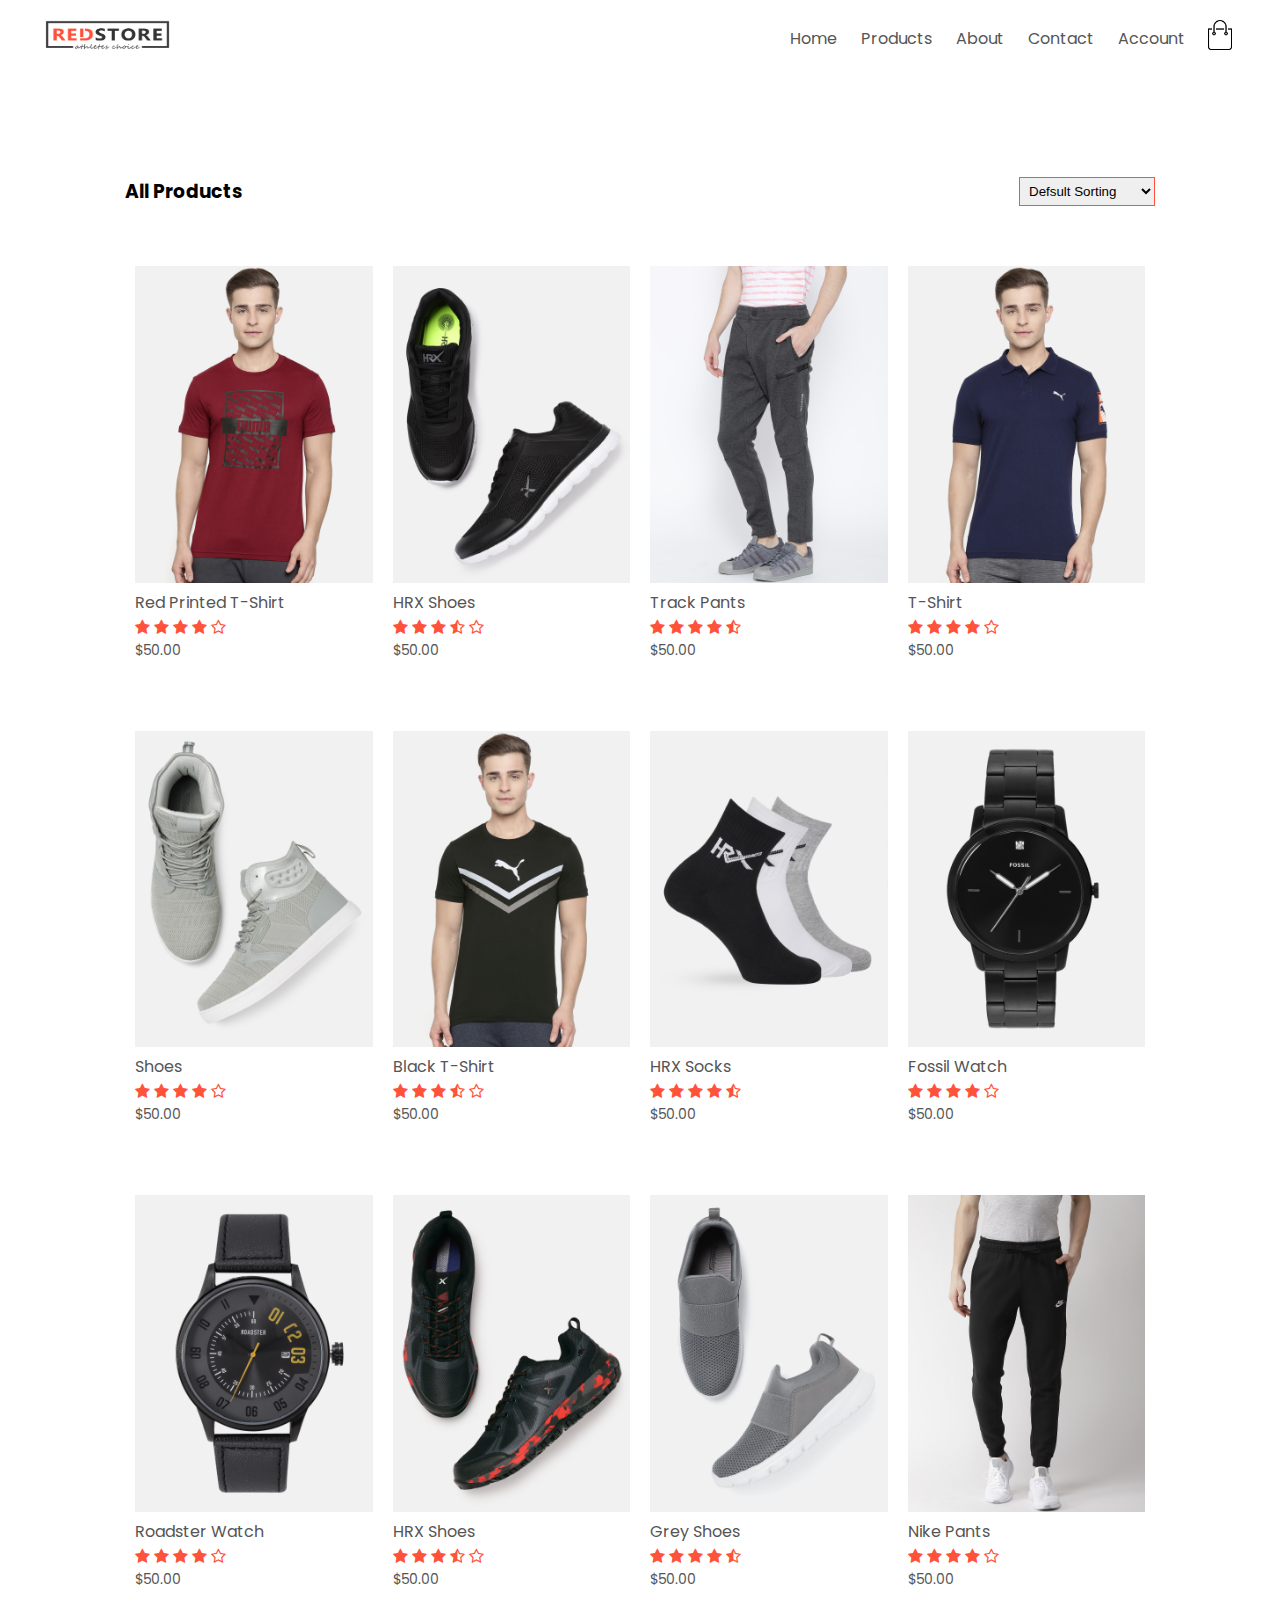
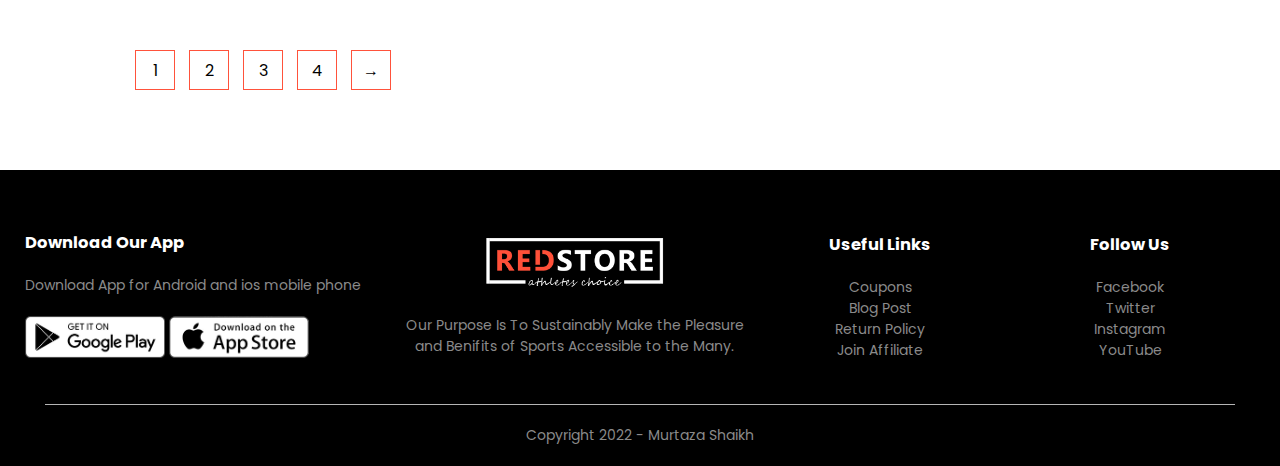
<file: products.html>
<!DOCTYPE html>
<html lang="en">
  <head>
    <meta charset="UTF-8" />
    <meta http-equiv="X-UA-Compatible" content="IE=edge" />
    <meta name="viewport" content="width=device-width, initial-scale=1.0" />
    <title>All Products - RedStore</title>
    <link rel="stylesheet" href="style.css" />
    <link rel="shortcut icon" href="img/favicon.ico" type="image/x-icon">
    <link
      href="https://fonts.googleapis.com/css2?family=Carattere&family=Corinthia:wght@400;700&family=Poppins:wght@300;400;500;600;700&family=Roboto+Mono:wght@100&family=Stylish&family=Yuji+Boku&display=swap"
      rel="stylesheet"
    />
    <link
      rel="stylesheet"
      href="https://stackpath.bootstrapcdn.com/font-awesome/4.7.0/css/font-awesome.min.css"
    />
  </head>
  <body>
    
      <div class="container">
        <div class="navbar">
          <div class="logo">
            <a href="index.html"><img src="img/logo.png" alt="logo" /></a>
          </div>
          <nav>
            <ul id="MenuItems">
              <li><a href="index.html">Home</a></li>
              <li><a href="products.html">Products</a></li>
              <li><a href="about.html">About</a></li>
              <li><a href="contact.html">Contact</a></li>
              <li><a href="account.html">Account</a></li>
            </ul>
          </nav>
          <a href="cart.html"><img src="img/cart.png" alt="cart"/></a>
          <img src="img/menu.png" class="menu-icon" onclick="menutoggle()" alt="menu-icon">
        </div>
      </div>
    <div class="small-container">
        <div class="row row-2">
            <h3>All Products</h3>
            <select>
                <option>Defsult Sorting</option>
                <option>Sort by price</option>
                <option>Sort by popularity</option>
                <option>Sort by rating</option>
                <option>Sort by sale</option>
            </select>
        </div>
      <div class="row">
        <div class="col-4">
          <a href="product-details.html"><img src="img/product-1.jpg" alt="product-1"/>
          <h4>Red Printed T-Shirt</h4></a>
          <div class="rating">
            <i class="fa fa-star"></i>
            <i class="fa fa-star"></i>
            <i class="fa fa-star"></i>
            <i class="fa fa-star"></i>
            <i class="fa fa-star-o"></i>
          </div>
          <p>$50.00</p>
        </div>
        <div class="col-4">
          <img src="img/product-2.jpg" alt="product-2"/>
          <h4>HRX Shoes</h4>
          <div class="rating">
            <i class="fa fa-star"></i>
            <i class="fa fa-star"></i>
            <i class="fa fa-star"></i>
            <i class="fa fa-star-half-o"></i>
            <i class="fa fa-star-o"></i>
          </div>
          <p>$50.00</p>
        </div>
        <div class="col-4">
          <img src="img/product-3.jpg" alt="product-3"/>
          <h4>Track Pants</h4>
          <div class="rating">
            <i class="fa fa-star"></i>
            <i class="fa fa-star"></i>
            <i class="fa fa-star"></i>
            <i class="fa fa-star"></i>
            <i class="fa fa-star-half-o"></i>
          </div>
          <p>$50.00</p>
        </div>
        <div class="col-4">
          <img src="img/product-4.jpg" alt="product-4"/>
          <h4>T-Shirt</h4>
          <div class="rating">
            <i class="fa fa-star"></i>
            <i class="fa fa-star"></i>
            <i class="fa fa-star"></i>
            <i class="fa fa-star"></i>
            <i class="fa fa-star-o"></i>
          </div>
          <p>$50.00</p>
        </div>
      </div>
      <div class="row">
        <div class="col-4">
          <img src="img/product-5.jpg" alt="product-5"/>
          <h4>Shoes</h4>
          <div class="rating">
            <i class="fa fa-star"></i>
            <i class="fa fa-star"></i>
            <i class="fa fa-star"></i>
            <i class="fa fa-star"></i>
            <i class="fa fa-star-o"></i>
          </div>
          <p>$50.00</p>
        </div>
        <div class="col-4">
          <img src="img/product-6.jpg" alt="product-6"/>
          <h4>Black T-Shirt</h4>
          <div class="rating">
            <i class="fa fa-star"></i>
            <i class="fa fa-star"></i>
            <i class="fa fa-star"></i>
            <i class="fa fa-star-half-o"></i>
            <i class="fa fa-star-o"></i>
          </div>
          <p>$50.00</p>
        </div>
        <div class="col-4">
          <img src="img/product-7.jpg" alt="product-7"/>
          <h4>HRX Socks</h4>
          <div class="rating">
            <i class="fa fa-star"></i>
            <i class="fa fa-star"></i>
            <i class="fa fa-star"></i>
            <i class="fa fa-star"></i>
            <i class="fa fa-star-half-o"></i>
          </div>
          <p>$50.00</p>
        </div>
        <div class="col-4">
          <img src="img/product-8.jpg" alt="product-8"/>
          <h4>Fossil Watch</h4>
          <div class="rating">
            <i class="fa fa-star"></i>
            <i class="fa fa-star"></i>
            <i class="fa fa-star"></i>
            <i class="fa fa-star"></i>
            <i class="fa fa-star-o"></i>
          </div>
          <p>$50.00</p>
        </div>
      </div>
      <div class="row">
        <div class="col-4">
          <img src="img/product-9.jpg" alt="product-9"/>
          <h4>Roadster Watch</h4>
          <div class="rating">
            <i class="fa fa-star"></i>
            <i class="fa fa-star"></i>
            <i class="fa fa-star"></i>
            <i class="fa fa-star"></i>
            <i class="fa fa-star-o"></i>
          </div>
          <p>$50.00</p>
        </div>
        <div class="col-4">
          <img src="img/product-10.jpg" alt="product-10"/>
          <h4>HRX Shoes</h4>
          <div class="rating">
            <i class="fa fa-star"></i>
            <i class="fa fa-star"></i>
            <i class="fa fa-star"></i>
            <i class="fa fa-star-half-o"></i>
            <i class="fa fa-star-o"></i>
          </div>
          <p>$50.00</p>
        </div>
        <div class="col-4">
          <img src="img/product-11.jpg" alt="product-11"/>
          <h4>Grey Shoes</h4>
          <div class="rating">
            <i class="fa fa-star"></i>
            <i class="fa fa-star"></i>
            <i class="fa fa-star"></i>
            <i class="fa fa-star"></i>
            <i class="fa fa-star-half-o"></i>
          </div>
          <p>$50.00</p>
        </div>
        <div class="col-4">
          <img src="img/product-12.jpg" alt="product-12"/>
          <h4>Nike Pants</h4>
          <div class="rating">
            <i class="fa fa-star"></i>
            <i class="fa fa-star"></i>
            <i class="fa fa-star"></i>
            <i class="fa fa-star"></i>
            <i class="fa fa-star-o"></i>
          </div>
          <p>$50.00</p>
        </div>
      </div>
      <div class="page-btn">
          <span>1</span>
          <span>2</span>
          <span>3</span>
          <span>4</span>
          <span>&#8594;</span>
      </div>
    </div>

    <!-- -----footer----- -->

    <div class="footer">
      <div class="container">
        <div class="row">
          <div class="footer-col-1">
            <h3>Download Our App</h3>
            <p>Download App for Android and ios mobile phone</p>
            <div class="app-logo">
              <img src="img/play-store.png" alt="play-store">
              <img src="img/app-store.png" alt="app-store">
            </div>
          </div>
          <div class="footer-col-2">
            <img src="img/logo-white.png" alt="logo-white">
            <p>Our Purpose Is To Sustainably Make the Pleasure and Benifits of Sports Accessible to the Many.</p>
          </div>
          <div class="footer-col-3">
            <h3>Useful Links</h3>
            <ul>
              <li>Coupons</li>
              <li>Blog Post</li>
              <li>Return Policy</li>
              <li>Join Affiliate</li>
            </ul>
          </div>
          <div class="footer-col-4">
            <h3>Follow Us</h3>
            <ul>
              <li>Facebook</li>
              <li>Twitter</li>
              <li>Instagram</li>
              <li>YouTube</li>
            </ul>
          </div>
        </div>
        <hr>
        <p class="copyright">Copyright 2022 - Murtaza Shaikh</p>
      </div>
    </div>

    <!-- -----js for toggle menue----- -->
    
    <script>
      var MenuItems = document.getElementById("MenuItems");
      MenuItems.style.maxHeight = "0px";

      function menutoggle(){
        if(MenuItems.style.maxHeight == "0px")
        {
          MenuItems.style.maxHeight = "200px"
        }
        else
        {
          MenuItems.style.maxHeight = "0px"
        }
      }
    </script>
  </body>
</html>
</file>
<file: style.css>
*{
    margin: 0;
    padding: 0;
    box-sizing: border-box;
}
body{
    font-family: 'Poppins', sans-serif;
    height: 100vh;
    width: 100%;
}
.navbar{
    display: flex;
    align-items: center;
    padding: 20px; 
}
.navbar .logo img{
    width: 125px;
}
nav{
    flex: 1;
    text-align: right;
}
nav ul{
    display: inline-block;
    list-style-type: none;
}
nav ul li{
    display: inline-block;
    margin-right: 20px;
}
.navbar a img {
    width: 30px;
    height: 30px;
}
a{
    text-decoration: none;
    color: #555;
}
p{
    color: #555;
}
.container{
    max-width: 1300px;
    margin: auto;
    padding: 0 25px;
}
.row{
    display: flex;
    justify-content: space-around;
    align-items: center;
    flex-wrap: wrap;
}
.col-2{
    flex-basis: 50%;
    min-width: 300px;
}
.col-2 img{
    max-width: 100%;
    padding: 50px 0;
}
.col-2 h1 {
    font-size: 50px;
    line-height: 60px;
    margin: 25px 0;
}
.btn{
    display: inline-block;
    color: #fff;
    background: #ff523b;
    border-radius: 30px;
    padding: 8px 20px;
    margin: 30px 0;
    transition: background 0.5s;
}
.btn:hover{
    background: #563434;
}
.header{
    background: radial-gradient(#fff, #ffd6d6);
}
.header .row{
    margin-top: 70px;
}
.categories{
    margin: 70px 0;
}
.col-3{
    flex-basis: 30%;
    min-width: 250px;
    margin-bottom: 30px;
}
.col-3 img{
    width: 100%;
}
.small-container{
    max-width:1080px;
    margin: auto;
    padding-left: 25px;
    padding-right: 25px;
}
.col-4{
    flex-basis: 25%;
    min-width: 200px;
    padding: 10px;
    margin-bottom: 50px;
    transition: transform 0.5s;
}
.col-4 img{
    width: 100%; 
}
.title{
    text-align: center;
    color: #555;
    margin: 0 auto 80px;
    position: relative;
    line-height: 60px;
}
.title::after{
    content: '';
    width: 80px;
    height: 5px;
    background: #ff523b;
    border-radius: 5px;
    position: absolute;
    bottom: 0;
    left: 50%;
    transform: translateX(-50%);
}
h4{
    color: #555;
    font-weight: normal;
}
.col-4 p{
    font-size: 14px;
}
.rating .fa{
    color: #ff523b;
}
.col-4:hover{
    transform: translateY(-5px);
}

/*-----offer -----*/

.offer{
    background: radial-gradient(#fff, #ffd6d6);
    margin-top: 80px;
    padding: 30px 0;
}
.col2 .offer-img{
    padding: 50px;
}
small{
    color: #555;
}

/*-----testimonial----*/

.testimonial{
    padding-top: 100px;
}
.testimonial .col-3{
    text-align: center;
    padding: 42px 20px;
    box-shadow: 0 0 20px 0px rgba(0,0,0,0.1);
    cursor: pointer;
    transition: transform 0.5s;
}
.testimonial .col-3 img{
    width: 50px;
    margin-top: 20px;
    border-radius: 50%;
}
.testimonial .col-3:hover{
    transform: translateY(-10px);
}
.fa.fa-quote-left{
    font-size: 34px;
    color: #ff523b;
}
.col-3 p{
    font-size: 12px;
    color: #777;
    margin: 12px 0;
}
.testimonial .col-3 h3{
    font-size: 16px;
    font-weight: 600;
    color: #555;
}

/* ----brands---- */

.brands{
    margin: 100px auto;
}
.col-5{
    width: 160px;
}
.col-5 img{
    width: 100%;
    cursor: pointer;
    filter: grayscale(100%);
}
.col-5 img:hover{
    filter: grayscale(0%);
}

/* ----footer---- */

.footer{
    font-size: 14px;
    color: #8a8a8a;
    background: #000;
    padding: 60px 0 20px;
}
.footer p{
    color: #8a8a8a;
}
.footer h3{
    color: #fff;
    margin-bottom: 20px;
}
.footer-col-1, .footer-col-2, .footer-col-3, .footer-col-4{
    min-width: 250px;
    margin-bottom: 20px;
}
.footer-col-1{
    flex-basis: 30%;
}
.footer-col-2{
    flex: 1;
    text-align: center;
}
.footer-col-2 img{
    width: 180px;
    margin-bottom: 20px;
}
.footer-col-3, .footer-col-4{
    flex-basis: 12%;
    text-align: center;
}
ul{
    list-style-type: none;
}
.app-logo{
    margin-top: 20px;
}
.app-logo img{
    width: 140px;
}
.footer hr{
    background: #b5b5b5;
    border: none;
    height: 1px;
    margin: 20px;
}
.copyright{
    text-align: center;
}
.menu-icon{
    width: 28px;
    margin-left: 20px;
    display: none;  
}

/* -----all products----- */

.row-2{
    justify-content: space-between;
    margin: 100px auto 50px;
}
select{
    border: 1px solid #ff523b;
    padding: 5px;
}
select:focus{
    outline: none;
}
.page-btn{
    margin: 0 auto 80px;
}
.page-btn span{
    width: 40px;
    height: 40px;
    border: 1px solid #ff523b;
    line-height: 40px;
    text-align: center;
    display: inline-block;
    margin-left: 10px;
    cursor: pointer;
}
.page-btn span:hover{
    color: #fff;
    background: #ff523b;
}

/* -----single product details----- */

.single-product{
    margin-top: 80px;
}
.single-product .col-2 img{
    padding: 0;
}
.single-product .col-2{
    padding: 20px;
}
.single-product h4{
    font-size: 22px;
    font-weight: bold;
    margin: 20px 0;
}
.single-product select{
    display: block;
    padding: 10px;
    margin-top: 20px;
}
.single-product input{
    width: 50px;
    height: 40px;
    font-size: 20px;
    padding-left: 10px;
    margin-right: 10px;
    border: 1px solid #ff523b;
}
.single-product input:focus{
    outline: none;
}
.single-product .fa{
    color: #ff523b;
    margin-left: 10px;
}
.small-img-row{
    display: flex;
    justify-content: space-between;
}
.small-img-col{
    flex-basis: 24%;
    cursor: pointer;
}

/*-- ----- cart items ----- */

.cart-page{
    margin: 80px auto;
}
table{
    width: 100%;
    border-collapse: collapse;
}
.cart-info{
    display: flex;
    flex-wrap: wrap;
}
th{
    font-weight: normal;
    text-align: left;
    color: #fff;
    background: #ff523b;
    padding: 5px;
}
td{
    padding: 10px 5px;
}
td input{
    width: 40px;
    height: 30px;
    padding: 5px;
}
td a{
    color: #ff523b;
    font-size: 12px;
}
td img{
    width: 80px;
    height: 80px;
    margin-right: 10px;
}
.total-price{
    display: flex;
    justify-content: flex-end;
}
.total-price table{
    width: 100%;
    max-width: 400px;
    border-top: 3px solid #ff523b;
}
td:last-child{
    text-align: right;
}
th:last-child{
    text-align: right;
}

/* -----account-page----- */

.account-page{
    padding: 50px 0;
    background: radial-gradient(#fff, #ffd6d6);
}
.form-container{
    width: 300px;
    height: 400px;
    text-align: center;
    background: #fff;
    position: relative;
    padding: 20px 0;
    margin: auto;
    box-shadow: 0 0 20px 0 rgba(0, 0, 0, 0.1);
    overflow: hidden;
}
.form-container span{
    width: 100px;
    font-weight: bold;
    color: #555;
    padding: 0 10px;
    cursor: pointer;
    display: inline-block;
}
.form-btn{
    display: inline-block;
}
.form-container form{
    max-width: 300px;
    position: absolute;
    top: 130px;
    padding: 0 20px;
    transition: transform 1s;
}
form input{
    width: 100%;
    height: 30px;
    border: 1px solid #ccc;
    padding: 0 10px;
    margin: 10px 0;
}
form .btn{
    width: 100%;
    border: none;
    margin: 10px 0;
    cursor: pointer;
}
form .btn:focus{
    outline: none;
}
#LoginForm{
    left: -300px;
}
#RegForm{
    left: 0;
}
form a{
    font-size: 12px;
}
#Indicator{
    width: 100px;
    height: 3px;
    border: none;
    background: #ff523b;
    margin-top: 8px;
    transform: translateX(100px);
    transition: transform 1s;
}

/* -----about-page----- */

.about-page{
    padding: 50px 0;
    background: radial-gradient(#fff, #ffd6d6);
}
.about-page h1{
    position: relative;
}
.about-page p{
    text-align: justify;
    padding: 10px 20px;
    margin: 20px auto;
}
.stk-container {
    display: flex;
    flex-wrap: wrap;
    justify-content: center;
}
.sticker {
    width: 30%;
    min-width: 350px;
    height: 130px; 
    background-color: #fff;
    padding: 20px 30px;
    margin: 40px 35px;
    box-shadow: 0 0 20px 0 rgba(0, 0, 0, 0.1);
    transition: transform 0.5s;
}
.sticker:hover{
    cursor: pointer;
    transform: translateY(-10px);
}
.sticker img {
    float: left;
    max-width: 90px;
    border-radius: 20%;
    background: radial-gradient(#fff, #ffd6d6);
}
.stk-container .text {
    float: left;
    padding-left: 30px;
    text-align: left;
}
.text p {
    font-size: 22px;
    font-weight: 600;
}
.text h2 {
   font-size: 30px;
    font-weight: bold;
}

/* -----contact-page----- */

.contact-page{
    padding: 50px 0;
    background: radial-gradient(#fff, #ffd6d6);
}
.contact-container{
    width: 300px;
    height: 400px;
    background: #fff;
    position: relative;
    text-align: center;
    padding: 20px 0;
    margin: auto;
    box-shadow: 0 0 20px 0 rgba(0, 0, 0, 0.1);
}
.contact-container span{
    width: 250px;
    font-weight: bold;
    color: #555;
    display: inline-block;
    padding: 0 10px;
    cursor: pointer;
}
#contact-Indicator{
    width: 140px;
    height: 3px;
    border: none;
    background: #ff523b;
    margin: 8px auto;
    transition: transform 1s;
}
.contact-container form{
    max-width: 300px;
    padding: 0 20px;
    position: absolute;
    top: 120px;
    transition: transform 1s;
}
textarea{
    width: 100%;
    margin: 10px 0;
    font-family:  sans-serif;
    font-size: 14px;
    border: 1px solid #ccc;
    padding: 6px 10px;
}

/* -----media query for menu----- */

@media only screen and (max-width: 800px){
    nav ul{
        position: absolute;
        top: 70px;
        left: 0;
        background: #333;
        width: 100%;
        overflow: hidden;
        z-index: 10;
        transition: max-height 0.5s;
    }
    nav ul li{
        display: block;
        margin: 10px 50px;
    }
    nav ul li a{
        color: #fff;
    }
    .menu-icon{
        display: block;
        cursor: pointer;
    }
}

/* -----media query for less than 600 screen size----- */

@media only screen and (max-width: 600px){
    .row{
        text-align: center;
    }
    .col-2, .col-3, .col-4, .stk-container{
        flex-basis: 100%;
    }
    .single-product .row{
        text-align: left;
    }
    .single-product .col-2{
        padding: 20px 0;
    }
    .single-product h1{
        font-size: 26px;
        line-height: 32px;
    }
    .cart-info p{
        display: none;
    }
}
</file>
